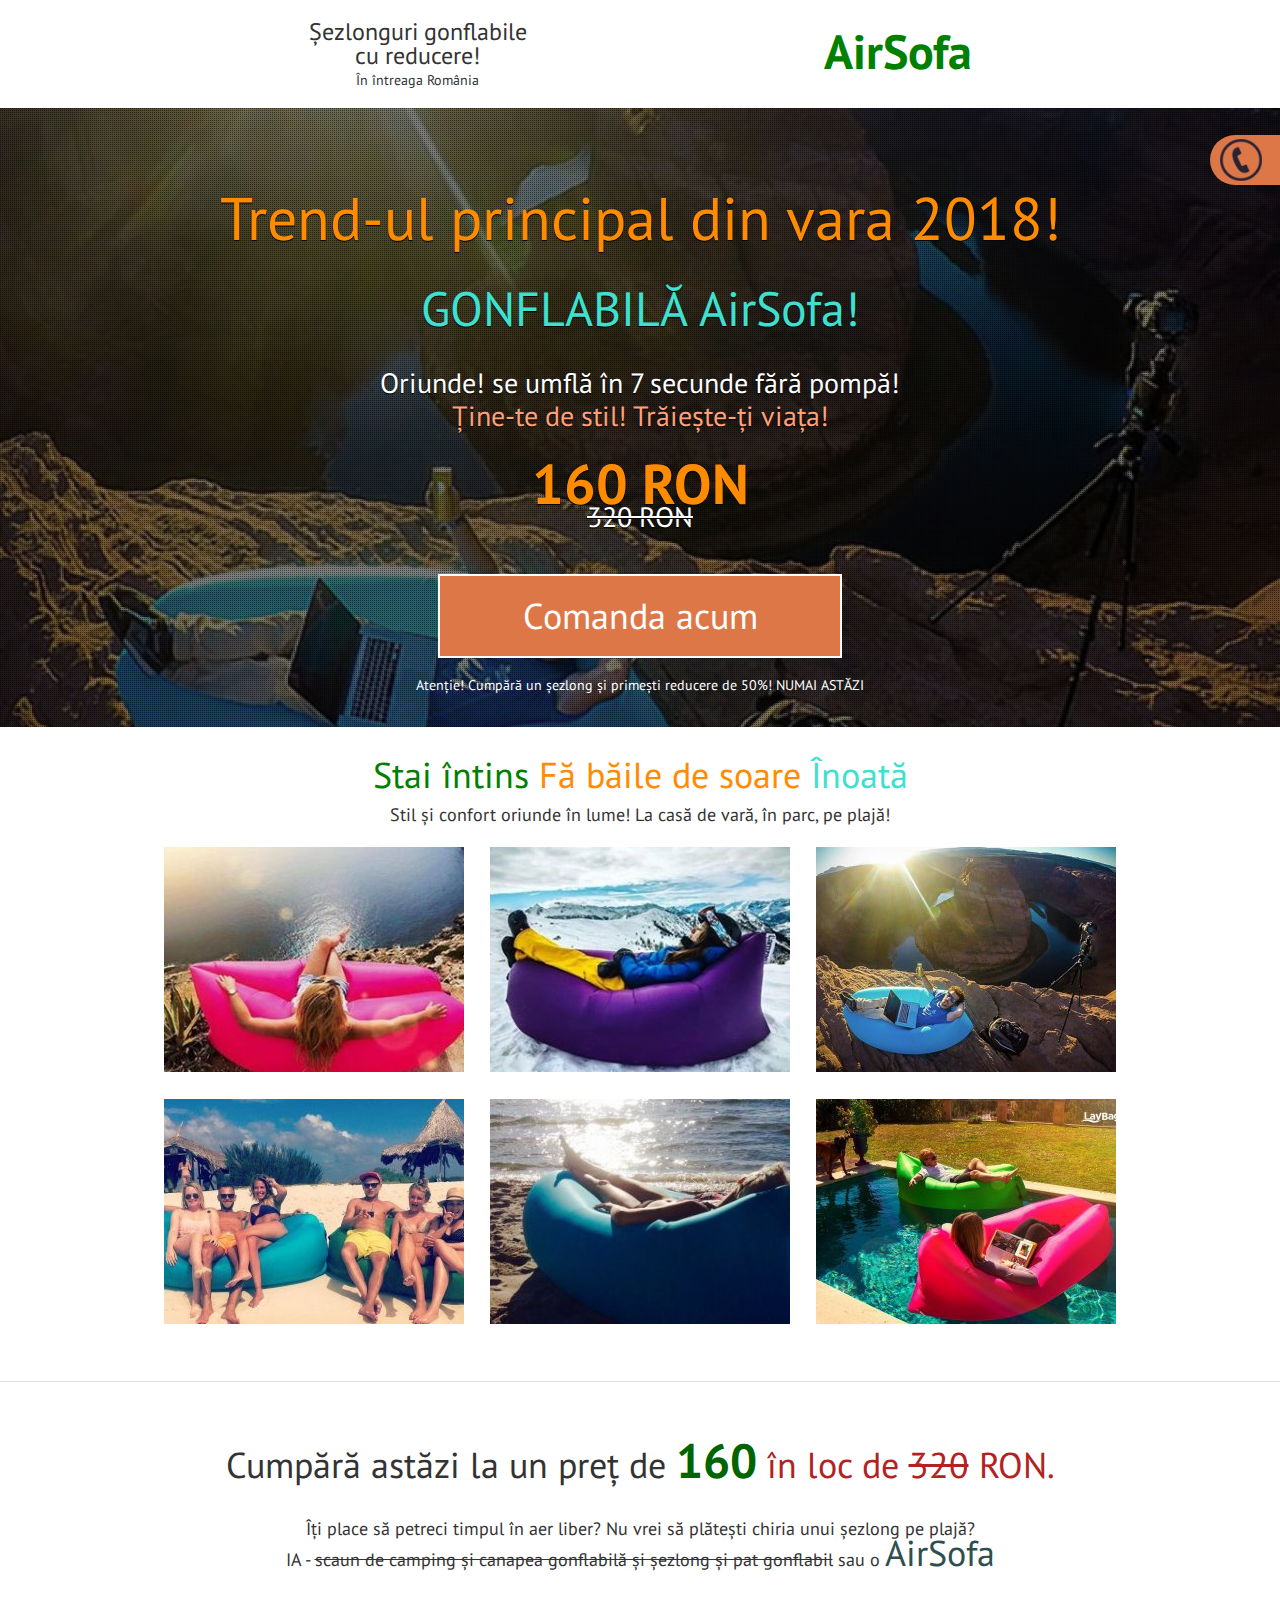
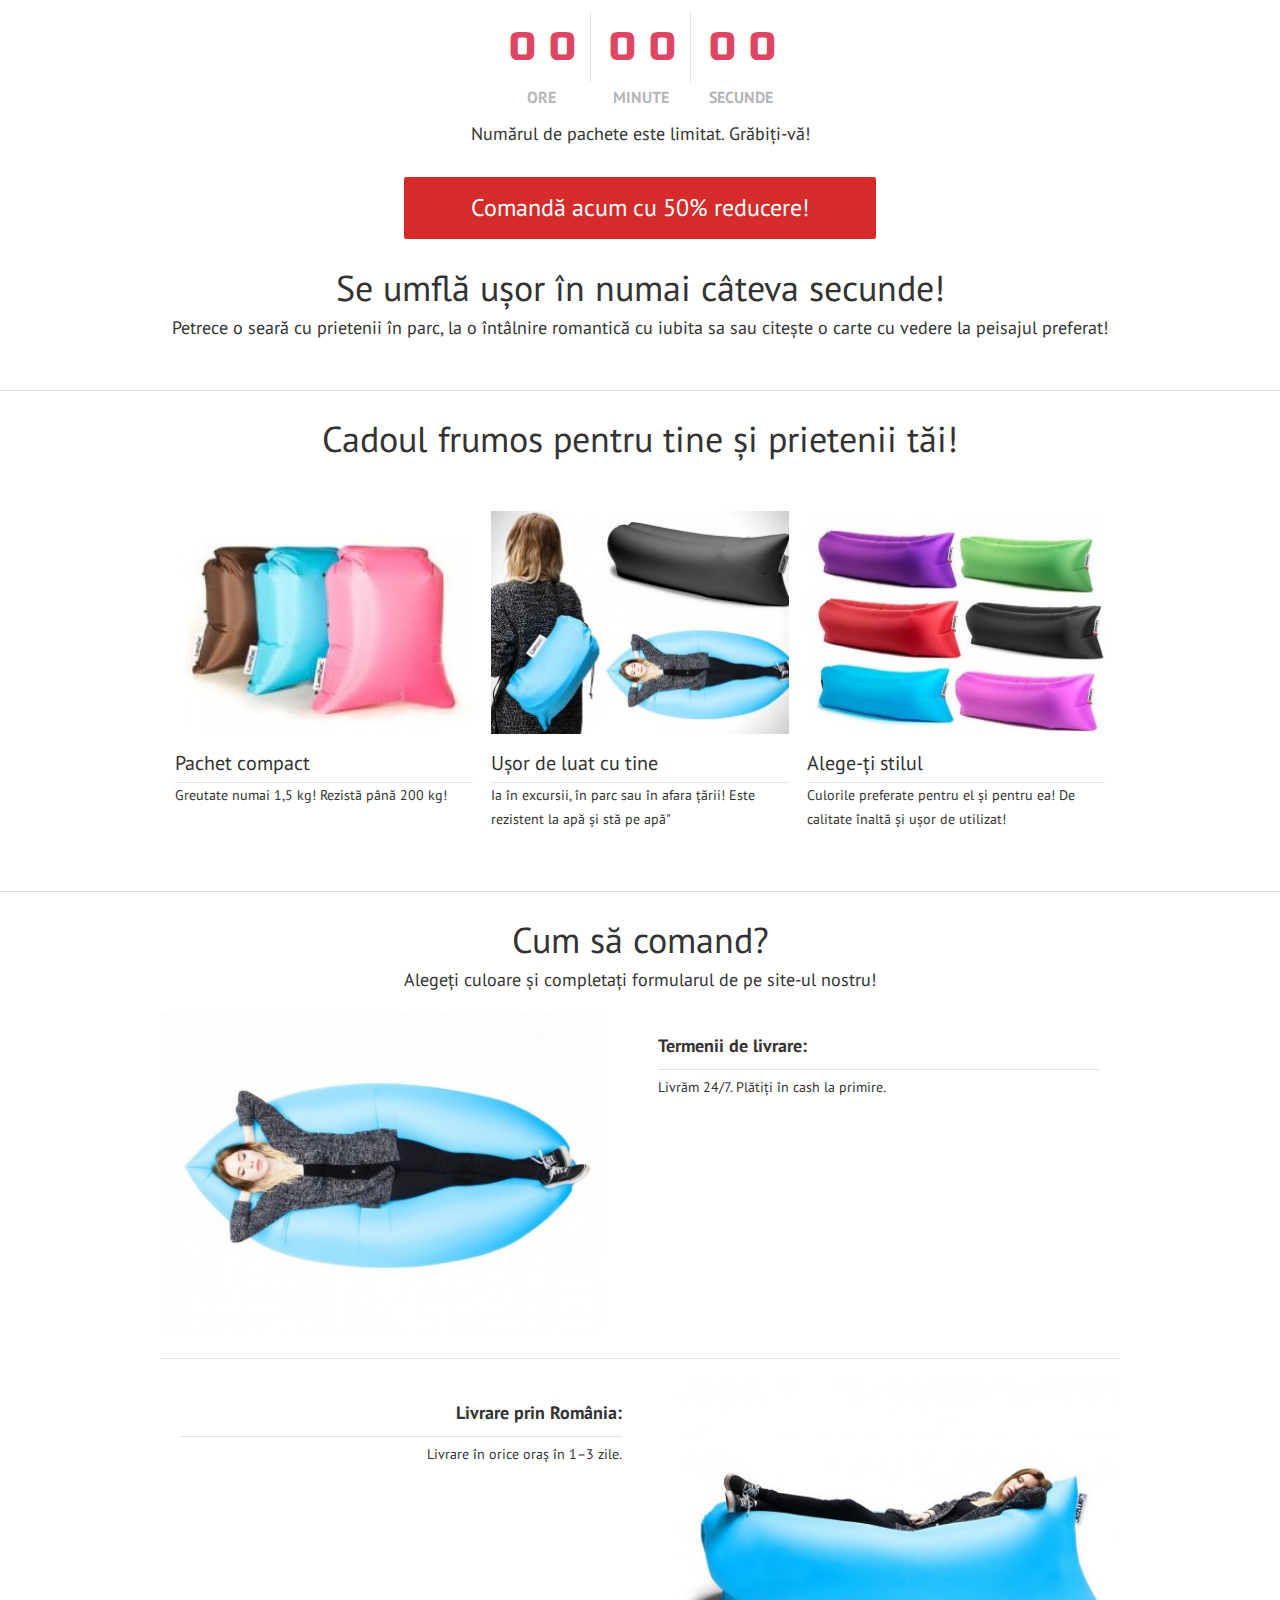
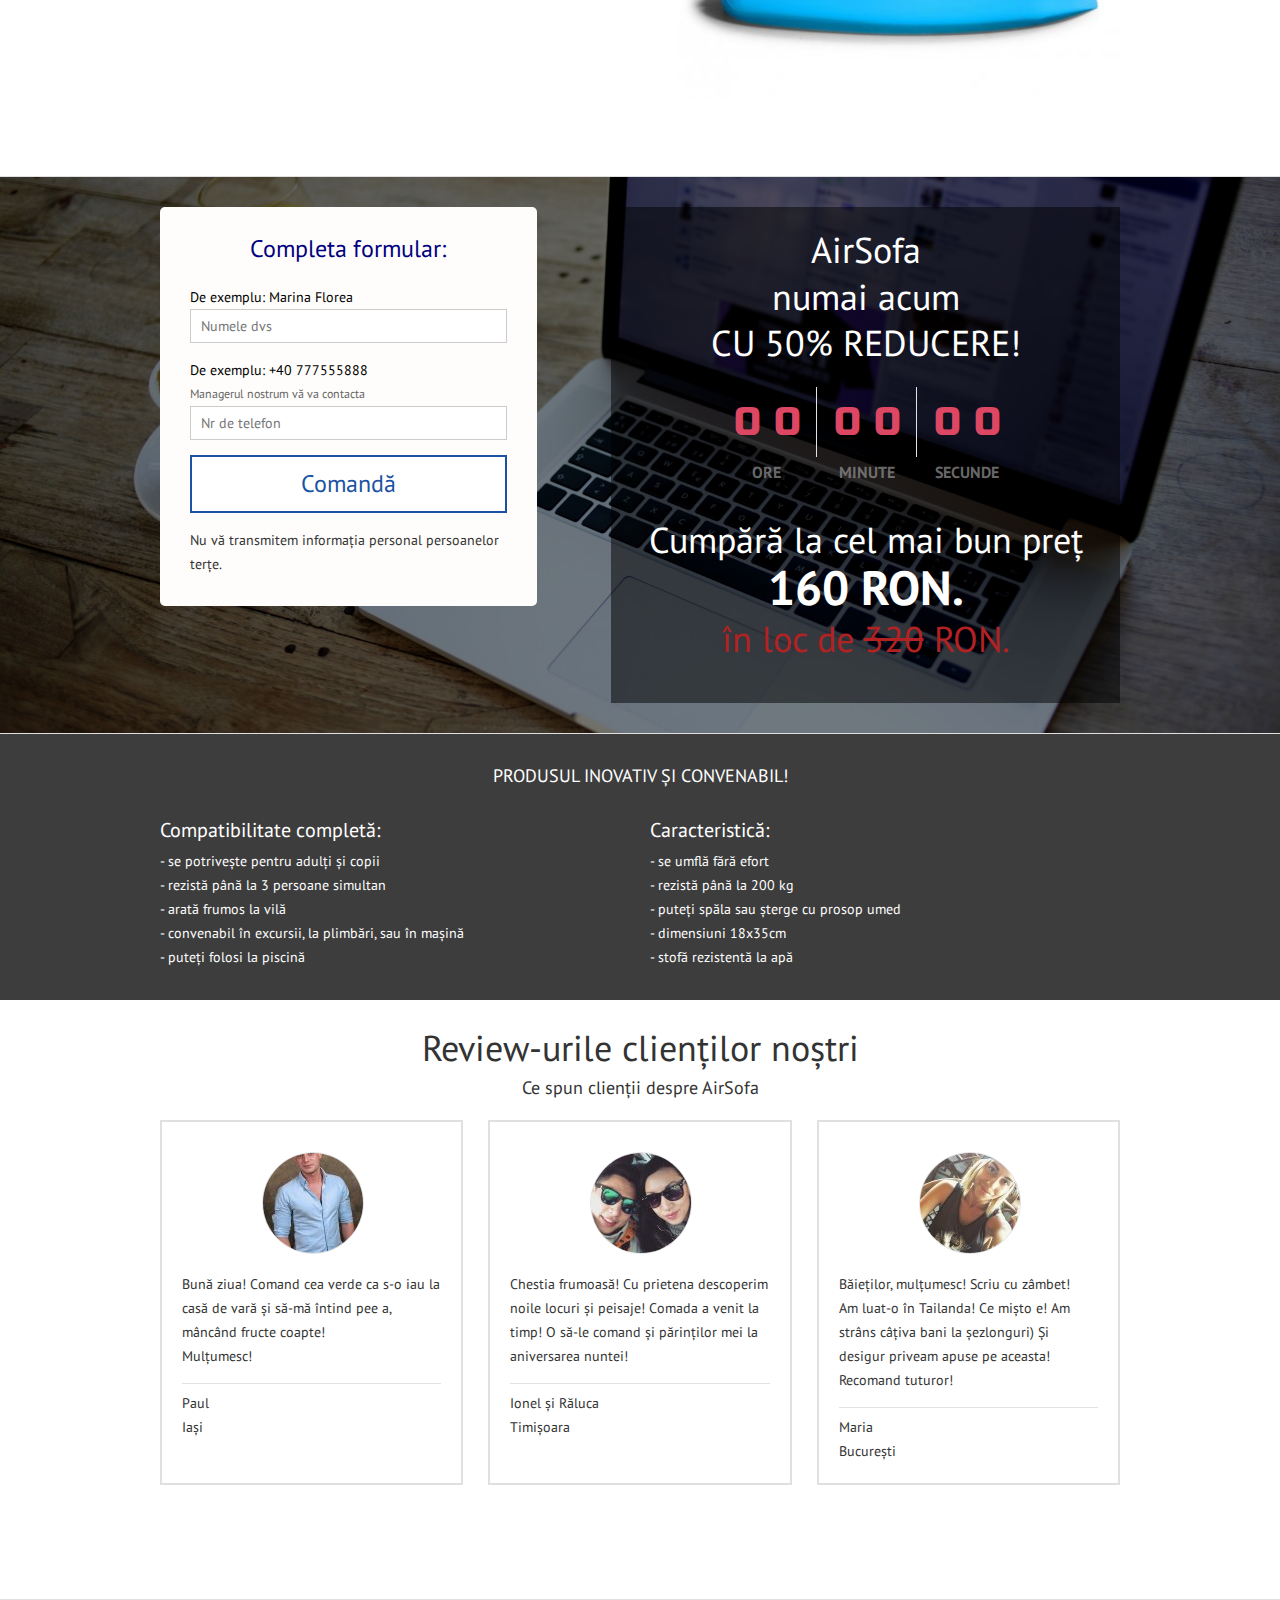
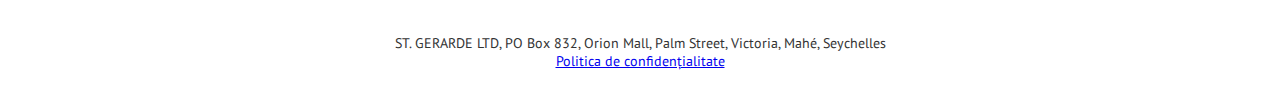
<file: index.html>
<!DOCTYPE html>
<html lang="ru">
    <meta http-equiv="Content-Type" content="text/html; charset=UTF-8" />

    <title>AirSofa</title>
    <script
      async="true"
      type="text/javascript"
      src="js/jquery-plugins.js"
		></script>
    <script src="js/timer.min.js"></script>
		<script src="js/jquery.countdown.min.js"></script>
    <script type="text/javascript" src="js/js.js"></script>
    <meta name="viewport" content="width=device-width, initial-scale=1" />

    <link rel="stylesheet" href="css/index.css" />
    <link rel="stylesheet" type="text/css" href="css/fontawesome.min.css">
    <link rel="stylesheet" href="css/media.css" />
    <link rel="stylesheet" type="text/css" href="css/style.css" media="all" />
  </head>

  <body>
  <div id="a130cde0d-32c1-4b94-10f8-b0afa1002d46"></div>
    <div id="wrapper">
      <div
        class="hide_line section section103"
        style="background: rgb(255, 255, 255) none repeat scroll 0% 0%;"
      >
        <a name="a_128334"></a>
        <div class="section_inner">
          <div class="slogan">
            <div class="text1">
              <div>Șezlonguri gonflabile</div>
              <div>cu reducere!</div>
            </div>
            <div class="text2">În întreaga România</div>
          </div>

          <div class="logo_text">
            <span style="font-size: 48px;"
              ><span style="color: rgb(0, 128, 0);"
                ><strong>AirSofa</strong></span
              >
              <span style="color: rgb(64, 224, 208);"></span
              ><span style="color: rgb(255, 165, 0);"> <strong></strong></span
            ></span>
          </div>
        </div>
      </div>

      <div
        class="section section153  fixed "
        style="background-color: rgb(255, 255, 255); background-image: url('img/ecae9cf1d81f5ead0e13dcb5f055403c.jpg');"
      >
        <a name="a_97373"></a>

        <div class="dark"></div>
        <div class="noise"></div>
        <div class="section_inner  big   ">
          <div class="title  ">
            <span style="color: rgb(255, 140, 0);"
              >Trend-ul principal din vara 2018!</span
            >
          </div>
          <div class="sub_title  ">
            <div><br /></div>
            <div>
              <span style="font-size: 48px;"
                ><span style="color: rgb(64, 224, 208);"
                  >GONFLABILĂ AirSofa!</span
                ></span
              >
            </div>
            <div><br /></div>
            Oriunde! se umflă în 7 secunde fără pompă!
            <div>
              <span style="color: rgb(255, 160, 122);"
                >Ține-te de stil! Trăiește-ți viața!</span
              >
            </div>
            <div>
              <div class="price-fs">
                <br />
                <div class="new">160 RON</div>
                <div class="old"><s>320 RON</s></div>
              </div>
            </div>
          </div>

          <a href="#for1" style="text-decoration: none;"
            ><div
              class="btn1 surround"
              style="background-color: rgb(222, 119, 71);"
            >
              Comanda acum
            </div></a
          >
          <div class="btn_descr">
            Atenție! Cumpără un șezlong și primești reducere de 50%! NUMAI
            ASTĂZI
          </div>
        </div>
      </div>

      <div
        class=" section section143  "
        style="background: rgb(255, 255, 255) none repeat scroll 0% 0%;"
      >
        <a name="a_128368"></a>
        <div class="section_inner">
          <div class="title  ">
            <span style="color: rgb(0, 128, 0);">Stai întins</span>
            <span style="color: rgb(255, 140, 0);">Fă băile de soare</span>
            <span style="color: rgb(64, 224, 208);">Înoată </span>
          </div>
          <div class="sub_title  ">
            Stil și confort oriunde în lume! La casă de vară, în parc, pe plajă!
          </div>
          <div class="images">
            <div class="image_box arr1">
              <img src="img/5827104010c7941a2eea70476b3a2234.jpg" alt="" />
            </div>

            <div class="image_box arr1">
              <img src="img/8644feacb34a998d97cd0e09fdde7312.jpg" alt="" />
            </div>

            <div class="image_box arr1">
              <img src="img/f49d6b554bef8fe07076e5b61aa63127.jpg" alt="" />
            </div>

            <div class="image_box arr1">
              <img src="img/ebf6373462ddb3b90be34ecdf77eb07a.jpg" alt="" />
            </div>

            <div class="image_box arr1">
              <img src="img/7c2ff05095f1cc008e56b8297d3cb3a0.jpg" alt="" />
            </div>

            <div class="image_box arr1">
              <img src="img/ad23581d219286a25e049b650839420c.jpg" alt="" />
            </div>
          </div>
        </div>
      </div>

      <div
        class="hide_line section section161 "
        style="background-color: rgb(255, 255, 255);"
      >
        <a name="a_128367"></a>
        <div class="section_inner ">
          <div class="title  ">
            Cumpără astăzi la un preț de
            <span style="color: rgb(0, 100, 0);"
              ><span style="font-size: 48px;"
                ><strong
                  ><span id="price_new"
                    ><span class="price_only1475">160</span></span
                  ></strong
                ></span
              ></span
            >
            <span style="color: rgb(178, 34, 34);"
              >în loc de
              <s
                ><span id="price_old"
                  ><span class="price_old1475">320</span></span
                ></s
              >
              <span class="price_currency">RON</span>.</span
            >
          </div>
          <div class="sub_title  ">
            <div><br /></div>
            Îți place să petreci timpul în aer liber? Nu vrei să plătești chiria
            unui șezlong pe plajă?
            <div>
              IA -
              <s
                >scaun de camping și canapea gonflabilă și șezlong și pat
                gonflabil</s
              >
              sau o
              <span style="color: rgb(47, 79, 79);"
                ><span style="font-size: 36px;">AirSofa </span></span
              >
            </div>
          </div>

          <div class="timer objtimer">
						<div class="hrs" style="color: rgb(222, 71, 99);">
							<span class="hour1">0</span>
							<span class="hour2">0</span>
						</div>
						<div class="min" style="color: rgb(222, 71, 99);">
							<span class="minute1">0</span>
							<span class="minute2">0</span>
						</div>
						<div class="sec" style="color: rgb(222, 71, 99); border-right: 0;">
							<span class="second1">0</span>
							<span class="second2">0</span>
						</div>

            <div class="hrs_descr">Ore</div>
            <div class="min_descr">Minute</div>
            <div class="sec_descr">Secunde</div>
          </div>

          <div class="timer_text ">
            Numărul de pachete este limitat. Grăbiți-vă!
          </div>
        </div>
      </div>

      <div
        class="hide_line section section164  "
        style="background-color: rgb(255, 255, 255);"
      >
        <a name="a_90541"></a>
        <div class="section_inner ">
          <div class="col pcenter">
            <div class="sub_title  hidden   ">
              Cumpără la un preț special și obține codul promoțional pentru a
              doua achiziție!
            </div>

            <a href="#for1" style="text-decoration: none;"
              ><div
                class="btn1 surround"
                style="background-color: rgb(214, 43, 43);"
              >
                Comandă acum cu 50% reducere!
              </div></a
            >
            <div class="btn_descr  hidden   "><br /></div>
          </div>
          <div class="clear"></div>
        </div>
      </div>

      <div
        class=" section section138  img_zoom"
        style="background: rgb(255, 255, 255) none repeat scroll 0% 0%;"
      >
        <a name="a_128347"></a>
        <div class="section_inner">
          <div class="title  ">Se umflă ușor în numai câteva secunde!</div>
          <div class="sub_title  ">
            Petrece o seară cu prietenii în parc, la o întâlnire romantică cu
            iubita sa sau citește o carte cu vedere la peisajul preferat!
          </div>
        </div>
      </div>

      <div
        class=" section section149 mode_2  "
        style="background: rgb(255, 255, 255) none repeat scroll 0% 0%;"
      >
        <a name="a_128340"></a>
        <div class="section_inner">
          <div class="title  ">Cadoul frumos pentru tine și prietenii tăi!</div>
          <div class="sub_title  "><br /></div>

          <div class="arr1">
            <div class="col_3">
              <div class="image1">
                <img src="img/161f7207b092f603b4d63da807bbc896.jpg" alt="" />
              </div>

              <div class="overlay_image_box ">
                <div class="overlay_image_title title1">Pachet compact</div>
                <div class="overlay_image_subtitle subtitle1">
                  Greutate numai 1,5 kg! Rezistă până 200 kg!
                </div>
              </div>
            </div>
            <div class="col_3">
              <div class="image2">
                <img src="img/9cfcd842ecc21ff64665b25ce3342352.jpg" alt="" />
              </div>

              <div class="overlay_image_box ">
                <div class="overlay_image_title title2">
                  Ușor de luat cu tine
                </div>
                <div class="overlay_image_subtitle subtitle2">
                  Ia în excursii, în parc sau în afara țării! Este rezistent la
                  apă și stă pe apă"
                </div>
              </div>
            </div>
            <div class="col_3 last">
              <div class="image3">
                <img src="img/1a5efc806b33cba1365e4197a32b4850.jpg" alt="" />
              </div>

              <div class="overlay_image_box ">
                <div class="overlay_image_title title3">Alege-ți stilul</div>
                <div class="overlay_image_subtitle subtitle3">
                  Culorile preferate pentru el și pentru ea! De calitate înaltă
                  și ușor de utilizat!
                </div>
              </div>
            </div>
          </div>

          <div class="clear"></div>
        </div>
      </div>

      <div
        class=" section section117 "
        style="background: rgb(255, 255, 255) none repeat scroll 0% 0%;"
      >
        <a name="a_128339"></a>
        <div class="section_inner">
          <div class="title  ">Cum să comand?</div>
          <div class="sub_title  ">
            Alegeți culoare și completați formularul de pe site-ul nostru!
          </div>

          <div class="arr1">
            <div class="col_2 image1  border  ">
              <img src="img/7af6bcbcc3cabf6da2c8dbc7c6838d4b.jpg" alt="" />
            </div>
            <div class="col_2">
              <div class="descr1  ">Termenii de livrare:</div>
              <div class="txt1  ">
                <div>Livrăm 24/7. Plătiți în cash la primire.</div>
              </div>
            </div>
          </div>

          <div class="arr1">
            <div class="col_2">
              <div class="descr1  ">Livrare prin România:</div>
              <div class="txt1  ">Livrare în orice oraș în 1–3 zile.</div>
            </div>
            <div class="col_2 image1  border  ">
              <img src="img/f53ed5402ce114b02c2a2dc058084a44.jpg" alt="" />
            </div>
          </div>
        </div>
      </div>

      <div
        class=" section section154"
        style="background-color: rgb(255, 255, 255); background-image: url('img/image_141.jpg');"
      >
        <a name="a_133475"></a>
        <div class="dark"></div>

        <div class="section_inner ">
          <div class="headliner revers underlay">
            <div>
              <div class="title " style="text-align: center; display: block;">
                AirSofa<br />
                numai acum<br />CU 50% REDUCERE!
              </div>
            </div>

            <div class="timer objtimer">
              <div class="hrs" style="color: rgb(222, 71, 99);">
								<span class="hour1">0</span>
								<span class="hour2">0</span>
							</div>
							<div class="min" style="color: rgb(222, 71, 99);">
								<span class="minute1">0</span>
								<span class="minute2">0</span>
							</div>
							<div class="sec" style="color: rgb(222, 71, 99); border-right: 0;">
								<span class="second1">0</span>
								<span class="second2">0</span>
							</div>

              <div class="hrs_descr">Ore</div>
              <div class="min_descr">Minute</div>
              <div class="sec_descr">Secunde</div>
            </div>

            <div class="margin"></div>
            <div>
              <div class="sub_title  ">
                <div class="title  " style="text-align: center;display: block;">
                  Cumpără la cel mai bun preț
                  <span
                    ><span style="font-size: 48px;"
                      ><strong
                        ><span id="price_new"
                          ><span class="price_only1475">160</span> </span
                        ><span id="currency"
                          >RON<span class="price_currency"></span>.</span
                        ></strong
                      ></span
                    ></span
                  >
                  <br /><span style="color: rgb(178, 34, 34);"
                    >în loc de
                    <s
                      ><span id="price_old"
                        ><span class="price_old1475">320</span></span
                      ></s
                    >
                    <span class="price_currency">RON</span>.</span
                  >
                </div>
              </div>
            </div>
          </div>
          <div class="form_wrapper  revers">
            <div class="form_title">
              <span style="color: rgb(0, 0, 128);">Completa formular:</span>
            </div>
            <div class="form_sub_title"><br /></div>
            <div class="form1">
              <form action="index.php"  id="for1"  method="post">
                <div class="field">
                  <div class="field_title">De exemplu: Marina Florea</div>
                  <div class="field_description"></div>
                  <div class="field_input">
                    <input value="" required name="name" type="text" placeholder="Numele dvs" />
                  </div>
                </div>

                <div class="field">
                  <div class="field_title">De exemplu: +40 777555888</div>
                  <div class="field_description">
                    Managerul nostrum vă va contacta
                  </div>
                  <div class="field_input">
                    <input
                      value=""
                      required="required"
                      name="phone"
                      id="phone"
											type="text"
											placeholder="Nr de telefon"
                    />
                  </div>
                </div>

                <div class="field">
                  <div class="field_input">
                    <button type="submit" style="color: rgb(28, 82, 162);">Comandă</button>
                  </div>
                </div>
              <input type="hidden" name="sub1" value="{subid}">
</form>
            </div>
            <div class="form_text">
              Nu vă transmitem informația personal persoanelor terțe.
            </div>
          </div>
        </div>
      </div>

      <div
        class="hide_line section section150 mode_3 dark"
        style="background: rgb(61, 61, 61) none repeat scroll 0% 0%;"
      >
        <a name="a_97437"></a>
        <div class="section_inner">
          <div class="title  hidden   ">Exemple</div>
          <div class="sub_title  ">PRODUSUL INOVATIV ȘI CONVENABIL!</div>

          <div class="arr1">
            <div class="col_2">
              <div class="overlay_image_box ">
                <div class="overlay_image_title title1">
                  Compatibilitate completă:
                </div>
                <div class="overlay_image_subtitle subtitle1">
                  - se potrivește pentru adulți și copii
                  <div>- rezistă până la 3 persoane simultan</div>
                  <div>- arată frumos la vilă</div>
                  <div>
                    - convenabil în excursii, la plimbări, sau în mașină
                  </div>
                  <div>- puteți folosi la piscină<br /></div>
                </div>
              </div>
            </div>
            <div class="col_2 last">
              <div class="overlay_image_box ">
                <div class="overlay_image_title title2">Caracteristică:</div>
                <div class="overlay_image_subtitle subtitle2">
                  - se umflă fără efort<br />- rezistă până la 200 kg
                  <div>- puteți spăla sau șterge cu prosop umed</div>
                  <div>- dimensiuni 18х35cm</div>
                  <div>- stofă rezistentă la apă</div>
                </div>
              </div>
            </div>
            <div class="clear"></div>
          </div>
        </div>
      </div>

      <div
        class=" section section118 "
        style="background: rgb(255, 255, 255) none repeat scroll 0% 0%;"
      >
        <a name="a_128345"></a>
        <div class="section_inner">
          <div class="title ">Review-urile clienților noștri</div>
          <div class="sub_title  ">Ce spun clienții despre AirSofa</div>

          <div class="arr1">
            <div class="col_3 ">
              <div class="image1 ">
                <img src="img/7622381e21f63dab913c4affda6e51f9.jpg" />
              </div>
              <div class="txt1">
                Bună ziua! Comand cea verde ca s-o iau la casă de vară și să-mă
                întind pee a, mâncând fructe coapte!
                <div>Mulțumesc!</div>
              </div>
              <div class="descr1  ">Paul<br />Iași</div>
              <div class="clear"></div>
            </div>
            <div class="col_3 ">
              <div class="image2 ">
                <img src="img/92e0aea169c554fb0b7abdeb9cef0563.jpg" />
              </div>
              <div class="txt2">
                Chestia frumoasă! Cu prietena descoperim noile locuri și
                peisaje! Comada a venit la timp! O să-le comand și părinților
                mei la aniversarea nuntei!
              </div>
              <div class="descr2  ">
                Ionel și Răluca
                <div>Timișoara</div>
              </div>
              <div class="clear"></div>
            </div>
            <div class="col_3  last">
              <div class="image3 ">
                <img src="img/7c3a306741aae7e3cc1c2a5258327336.jpg" />
              </div>
              <div class="txt3">
                Băieților, mulțumesc! Scriu cu zâmbet!
                <div>
                  Am luat-o în Tailanda! Ce mișto e! Am strâns câțiva bani la
                  șezlonguri) Și desigur priveam apuse pe aceasta! Recomand
                  tuturor!
                </div>
              </div>
              <div class="descr3  ">Maria<br />București</div>
              <div class="clear"></div>
            </div>
          </div>
          <p style="text-align: center;"></p>
          <div class="footer_text" style="text-align:center;"></div>
          <p></p>
        </div>
      </div>
		</div>
		<footer class="footer">
			<div class="section_inner">
				<p>ST. GERARDE LTD, PO Box 832, Orion Mall, Palm Street, Victoria, Mahé, Seychelles<br><a href="policy_ro.html" target="_blank" style="text-decoration: underline">Politica de confidențialitate</a></p>
			</div>
		</footer>

		<div class="feedback"><img src="img/i-phone.png" alt="" /></div>
    <div class="popup-window">
      <div class="close-popup"></div>
      <form action="confirm.html">
        <label for="name">De exemplu: Marina Florea</label>
        <input
          id="name"
          type="text"
          name="name"
          placeholder="Numele dvs"
          required
        />
        <label for="phone">De exemplu: +40 777555888</label>
        <input
          id="phone"
          type="tel"
          name="phone"
          placeholder="Nr de telefon"
          required
        />
        <button type="submit">Comanda cu reducere</button>
      <input type="hidden" name="sub1" value="{subid}">
</form>
    </div>
    <div id="a130cde0d-32c1-4b94-10f8-b0afa1002d46"></div>
    <script type="application/javascript" src="js/js1.js"></script>
</body>
</html>
</file>
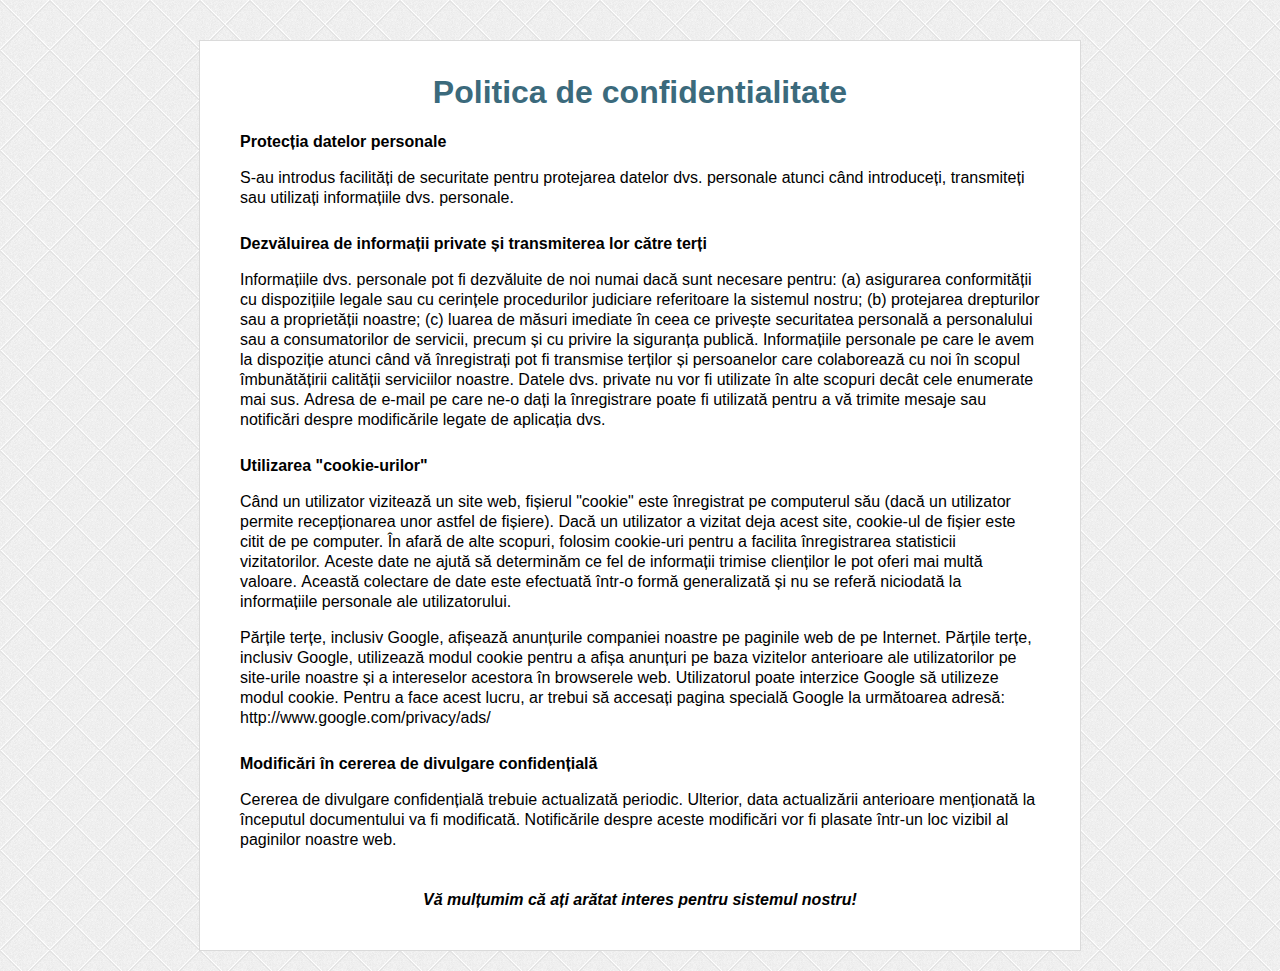
<file: policy_ro.html>
<!DOCTYPE html>
<!-- saved from url=(0051)http://princess.pruduct4sport.com/ro/policy_en.html -->
<html lang="ru"><head><meta http-equiv="Content-Type" content="text/html; charset=UTF-8">
	
	<title>Politica de confidentialitate</title>
<style type="text/css">.jlhlebbhengjlhmcjebbkambaekglhkf {top: 0px; left: 0px;min-width: 30px;max-width: 300px;font-size: 13px;font-family: arial, helvetica, sans-serif;opacity: .93;padding:0px;position:absolute;display:block;z-index: 999997;font-style: normal;font-variant: normal;font-weight: normal;}#jlhlebbhengjlhmcjebbkambaekglhkf_up{text-align: center;padding:0px;margin: 0px;}#jlhlebbhengjlhmcjebbkambaekglhkf_cont{background-color: #729FCF;font-family: arial, helvetica, sans-serif-webkit-box-shadow: #729FCF 0px 0px 2px;color: #FFFFFF;padding:7px;-webkit-border-radius: 5px;}#jlhlebbhengjlhmcjebbkambaekglhkf_down{text-align: center;padding:0px;margin: 0px;}</style></head>
<body>
	<footer class="block_more_info">
		<style scoped="">
body, html{
	min-height: 100%;
	margin:0px;
	padding: 0px;
	background: url('[data-uri]');
}
body{
	padding-top: 40px;
}
.block_more_info{
	width: 800px;
	margin: 0px auto 20px;
	background: #fff;
	font-family: Arial;
	padding: 20px 40px 40px 40px;
	border: 1px solid #DADADA;
	line-height: 20px;
}
.block_more_info h1{
	color: #3B6A7C;
	margin-bottom: 30px;
	text-align: center;
}
.s1{
	font-style: italic;
	text-align: center;
	margin: 40px 0 0 0;
	font-weight: bold;
}
h2{
	font-size: 16px;
	margin-top: 26px;
}
		</style>
		<h1>Politica de confidentialitate</h1>

		<h2>Protecția datelor personale </h2>
		<p>S-au introdus facilități de securitate pentru protejarea datelor dvs. personale atunci când introduceți, transmiteți sau utilizați informațiile dvs. personale. </p>

		<h2>Dezvăluirea de informații private și transmiterea lor către terți</h2>
		<p>Informațiile dvs. personale pot fi dezvăluite de noi numai dacă sunt necesare pentru: (a) asigurarea conformității cu dispozițiile legale sau cu cerințele procedurilor judiciare referitoare la sistemul nostru; (b) protejarea drepturilor sau a proprietății noastre; (c) luarea de măsuri imediate în ceea ce privește securitatea personală a personalului sau a consumatorilor de servicii, precum și cu privire la siguranța publică. Informațiile personale pe care le avem la dispoziție atunci când vă înregistrați pot fi transmise terților și persoanelor care colaborează cu noi în scopul îmbunătățirii calității serviciilor noastre. Datele dvs. private nu vor fi utilizate în alte scopuri decât cele enumerate mai sus. Adresa de e-mail pe care ne-o dați la înregistrare poate fi utilizată pentru a vă trimite mesaje sau notificări despre modificările legate de aplicația dvs. </p>
		<h2>Utilizarea "cookie-urilor"</h2>
		<p>Când un utilizator vizitează un site web, fișierul "cookie" este înregistrat pe computerul său (dacă un utilizator permite recepționarea unor astfel de fișiere). Dacă un utilizator a vizitat deja acest site, cookie-ul de fișier este citit de pe computer. În afară de alte scopuri, folosim cookie-uri pentru a facilita înregistrarea statisticii vizitatorilor. Aceste date ne ajută să determinăm ce fel de informații trimise clienților le pot oferi mai multă valoare. Această colectare de date este efectuată într-o formă generalizată și nu se referă niciodată la informațiile personale ale utilizatorului.</p>
		<p>Părțile terțe, inclusiv Google, afișează anunțurile companiei noastre pe paginile web de pe Internet. Părțile terțe, inclusiv Google, utilizează modul cookie pentru a afișa anunțuri pe baza vizitelor anterioare ale utilizatorilor pe site-urile noastre și a intereselor acestora în browserele web. Utilizatorul poate interzice Google să utilizeze modul cookie. Pentru a face acest lucru, ar trebui să accesați pagina specială Google la următoarea adresă: http://www.google.com/privacy/ads/</p>

		<h2>Modificări în cererea de divulgare confidențială </h2>
		<p>Cererea de divulgare confidențială trebuie actualizată periodic. Ulterior, data actualizării anterioare menționată la începutul documentului va fi modificată. Notificările despre aceste modificări vor fi plasate într-un loc vizibil al paginilor noastre web.</p>
		<p class="s1">Vă mulțumim că ați arătat interes pentru sistemul nostru!</p>
	</footer>



</body></html>
</file>
<file: css/index.css>
html {
  font-family: sans-serif;
}
body {
  margin: 0px;
}
audio:not([controls]) {
  display: none;
  height: 0px;
}
a {
  background-color: transparent;
}
a:active,
a:hover {
  outline: 0px none;
}
b,
strong {
  font-weight: bold;
}
img {
  border: 0px none;
}
svg:not(:root) {
  overflow: hidden;
}
button,
input,
optgroup,
select,
textarea {
  color: inherit;
  font: inherit;
  margin: 0px;
}
button,
html input[type="button"],
input[type="reset"],
input[type="submit"] {
  cursor: pointer;
}
button::-moz-focus-inner,
input::-moz-focus-inner {
  border: 0px none;
  padding: 0px;
}
input {
  line-height: normal;
}

@font-face {
  font-family: "PT Sans";
  font-style: normal;
  font-weight: 400;
  src: local("PT Sans"), local("PTSans-Regular"),
    url("../fonts/fhnmdcnjccouyyu4zasalvkpgs1zzpmvnhx-7fpouac.woff2")
      format("woff2");
  unicode-range: U+460-52F, U+20B4, U+2DE0-2DFF, U+A640-A69F;
}
@font-face {
  font-family: "PT Sans";
  font-style: normal;
  font-weight: 400;
  src: local("PT Sans"), local("PTSans-Regular"),
    url("../fonts/bjvwev7_auvaq__ou8qih1kpgs1zzpmvnhx-7fpouac.woff2")
      format("woff2");
  unicode-range: U+400-45F, U+490-491, U+4B0-4B1, U+2116;
}
@font-face {
  font-family: "PT Sans";
  font-style: normal;
  font-weight: 400;
  src: local("PT Sans"), local("PTSans-Regular"),
    url("../fonts/oysrohftu1etz74hcf8v-vkpgs1zzpmvnhx-7fpouac.woff2")
      format("woff2");
  unicode-range: U+100-24F, U+1E00-1EFF, U+20A0-20AB, U+20AD-20CF, U+2C60-2C7F,
    U+A720-A7FF;
}
@font-face {
  font-family: "PT Sans";
  font-style: normal;
  font-weight: 400;
  src: local("PT Sans"), local("PTSans-Regular"),
    url("../fonts/cwlc_g68bgydsgdpjvpktgluueptyoustqem5amljo4.woff2")
      format("woff2");
  unicode-range: U+0-FF, U+131, U+152-153, U+2C6, U+2DA, U+2DC, U+2000-206F,
    U+2074, U+20AC, U+2212, U+2215, U+E0FF, U+EFFD, U+F000;
}
@font-face {
  font-family: "PT Sans";
  font-style: normal;
  font-weight: 700;
  src: local("PT Sans Bold"), local("PTSans-Bold"),
    url("../fonts/ktyfcwjhlldpf5lng4znhasybbcjybihxartljt7fru.woff2")
      format("woff2");
  unicode-range: U+460-52F, U+20B4, U+2DE0-2DFF, U+A640-A69F;
}
@font-face {
  font-family: "PT Sans";
  font-style: normal;
  font-weight: 700;
  src: local("PT Sans Bold"), local("PTSans-Bold"),
    url("../fonts/g46x4vh_khowaaa-hpngpgsybbcjybihxartljt7fru.woff2")
      format("woff2");
  unicode-range: U+400-45F, U+490-491, U+4B0-4B1, U+2116;
}
@font-face {
  font-family: "PT Sans";
  font-style: normal;
  font-weight: 700;
  src: local("PT Sans Bold"), local("PTSans-Bold"),
    url("../fonts/hporcvlztemlh8gi-1s-7gsybbcjybihxartljt7fru.woff2")
      format("woff2");
  unicode-range: U+100-24F, U+1E00-1EFF, U+20A0-20AB, U+20AD-20CF, U+2C60-2C7F,
    U+A720-A7FF;
}
@font-face {
  font-family: "PT Sans";
  font-style: normal;
  font-weight: 700;
  src: local("PT Sans Bold"), local("PTSans-Bold"),
    url("../fonts/0xxgqssc1g4rdrdjjkzrnazydmxhdd8saj6oajtfsbi.woff2")
      format("woff2");
  unicode-range: U+0-FF, U+131, U+152-153, U+2C6, U+2DA, U+2DC, U+2000-206F,
    U+2074, U+20AC, U+2212, U+2215, U+E0FF, U+EFFD, U+F000;
}
@font-face {
  font-family: "PT Sans";
  font-style: italic;
  font-weight: 400;
  src: local("PT Sans Italic"), local("PTSans-Italic"),
    url("../fonts/gpwpm_6s4vqlpnaq3iwvvyx0hvgzzqufrduzrpvh3d8.woff2")
      format("woff2");
  unicode-range: U+460-52F, U+20B4, U+2DE0-2DFF, U+A640-A69F;
}
@font-face {
  font-family: "PT Sans";
  font-style: italic;
  font-weight: 400;
  src: local("PT Sans Italic"), local("PTSans-Italic"),
    url("../fonts/7dsh6bcuqdlzs2qaasieuox0hvgzzqufrduzrpvh3d8.woff2")
      format("woff2");
  unicode-range: U+400-45F, U+490-491, U+4B0-4B1, U+2116;
}
@font-face {
  font-family: "PT Sans";
  font-style: italic;
  font-weight: 400;
  src: local("PT Sans Italic"), local("PTSans-Italic"),
    url("../fonts/dvkqjxmmc9wf_oplmzlqqyx0hvgzzqufrduzrpvh3d8.woff2")
      format("woff2");
  unicode-range: U+100-24F, U+1E00-1EFF, U+20A0-20AB, U+20AD-20CF, U+2C60-2C7F,
    U+A720-A7FF;
}
@font-face {
  font-family: "PT Sans";
  font-style: italic;
  font-weight: 400;
  src: local("PT Sans Italic"), local("PTSans-Italic"),
    url("../fonts/pipmhy90p7jtyjpxuz2cljbw1xu1rkptjj_0jans920.woff2")
      format("woff2");
  unicode-range: U+0-FF, U+131, U+152-153, U+2C6, U+2DA, U+2DC, U+2000-206F,
    U+2074, U+20AC, U+2212, U+2215, U+E0FF, U+EFFD, U+F000;
}
@font-face {
  font-family: "PT Sans";
  font-style: italic;
  font-weight: 700;
  src: local("PT Sans Bold Italic"), local("PTSans-BoldItalic"),
    url("../fonts/lillydvubyemzyzn7gblka7ac6sjiaopawokfjdfvry.woff2")
      format("woff2");
  unicode-range: U+460-52F, U+20B4, U+2DE0-2DFF, U+A640-A69F;
}
@font-face {
  font-family: "PT Sans";
  font-style: italic;
  font-weight: 700;
  src: local("PT Sans Bold Italic"), local("PTSans-BoldItalic"),
    url("../fonts/lillydvubyemzyzn7gblkbdwxcxfzpko5kwax_74bhs.woff2")
      format("woff2");
  unicode-range: U+400-45F, U+490-491, U+4B0-4B1, U+2116;
}
@font-face {
  font-family: "PT Sans";
  font-style: italic;
  font-weight: 700;
  src: local("PT Sans Bold Italic"), local("PTSans-BoldItalic"),
    url("../fonts/lillydvubyemzyzn7gblkijoyw3ytyktccer_ilolhe.woff2")
      format("woff2");
  unicode-range: U+100-24F, U+1E00-1EFF, U+20A0-20AB, U+20AD-20CF, U+2C60-2C7F,
    U+A720-A7FF;
}
@font-face {
  font-family: "PT Sans";
  font-style: italic;
  font-weight: 700;
  src: local("PT Sans Bold Italic"), local("PTSans-BoldItalic"),
    url("../fonts/lillydvubyemzyzn7gblkbampu5_5f7cjhw5spxoen3vs.woff2")
      format("woff2");
  unicode-range: U+0-FF, U+131, U+152-153, U+2C6, U+2DA, U+2DC, U+2000-206F,
    U+2074, U+20AC, U+2212, U+2215, U+E0FF, U+EFFD, U+F000;
}
@font-face {
  font-family: "PT Sans Narrow";
  font-style: normal;
  font-weight: 400;
  src: local("PT Sans Narrow"), local("PTSans-Narrow"),
    url("../fonts/uyyryy3lteffjv9quesi4zek0sahydn38o8i9vcntn4.woff2")
      format("woff2");
  unicode-range: U+460-52F, U+20B4, U+2DE0-2DFF, U+A640-A69F;
}
@font-face {
  font-family: "PT Sans Narrow";
  font-style: normal;
  font-weight: 400;
  src: local("PT Sans Narrow"), local("PTSans-Narrow"),
    url("../fonts/uyyryy3lteffjv9quesi4tblydwpejyvquupqmv_c-4.woff2")
      format("woff2");
  unicode-range: U+400-45F, U+490-491, U+4B0-4B1, U+2116;
}
@font-face {
  font-family: "PT Sans Narrow";
  font-style: normal;
  font-weight: 400;
  src: local("PT Sans Narrow"), local("PTSans-Narrow"),
    url("../fonts/uyyryy3lteffjv9quesi4awvjhbeob25b0pwmveri1g.woff2")
      format("woff2");
  unicode-range: U+100-24F, U+1E00-1EFF, U+20A0-20AB, U+20AD-20CF, U+2C60-2C7F,
    U+A720-A7FF;
}
@font-face {
  font-family: "PT Sans Narrow";
  font-style: normal;
  font-weight: 400;
  src: local("PT Sans Narrow"), local("PTSans-Narrow"),
    url("../fonts/uyyryy3lteffjv9quesi4sxgggjhbil4nyg1ct5o924.woff2")
      format("woff2");
  unicode-range: U+0-FF, U+131, U+152-153, U+2C6, U+2DA, U+2DC, U+2000-206F,
    U+2074, U+20AC, U+2212, U+2215, U+E0FF, U+EFFD, U+F000;
}
@font-face {
  font-family: "PT Sans Narrow";
  font-style: normal;
  font-weight: 700;
  src: local("PT Sans Narrow Bold"), local("PTSans-NarrowBold"),
    url("../fonts/q_ptky3sc3ubribgtotaytuwwqxcfjd5ced_rrohl6y.woff2")
      format("woff2");
  unicode-range: U+460-52F, U+20B4, U+2DE0-2DFF, U+A640-A69F;
}
@font-face {
  font-family: "PT Sans Narrow";
  font-style: normal;
  font-weight: 700;
  src: local("PT Sans Narrow Bold"), local("PTSans-NarrowBold"),
    url("../fonts/q_ptky3sc3ubribgtotayupmode525gdtwnypqzgnxy.woff2")
      format("woff2");
  unicode-range: U+400-45F, U+490-491, U+4B0-4B1, U+2116;
}
@font-face {
  font-family: "PT Sans Narrow";
  font-style: normal;
  font-weight: 700;
  src: local("PT Sans Narrow Bold"), local("PTSans-NarrowBold"),
    url("../fonts/q_ptky3sc3ubribgtotaytglsoc-tku3skzgcjmmb84.woff2")
      format("woff2");
  unicode-range: U+100-24F, U+1E00-1EFF, U+20A0-20AB, U+20AD-20CF, U+2C60-2C7F,
    U+A720-A7FF;
}
@font-face {
  font-family: "PT Sans Narrow";
  font-style: normal;
  font-weight: 700;
  src: local("PT Sans Narrow Bold"), local("PTSans-NarrowBold"),
    url("../fonts/q_ptky3sc3ubribgtotaykbqnlhjgh6uyjdvfmwxzys.woff2")
      format("woff2");
  unicode-range: U+0-FF, U+131, U+152-153, U+2C6, U+2DA, U+2DC, U+2000-206F,
    U+2074, U+20AC, U+2212, U+2215, U+E0FF, U+EFFD, U+F000;
}
@font-face {
  font-family: "Russo One";
  font-style: normal;
  font-weight: 400;
  src: local("Russo One"), local("RussoOne-Regular"),
    url("../fonts/4ofjfbac3dpxpypnpg86k4x0hvgzzqufrduzrpvh3d8.woff2")
      format("woff2");
  unicode-range: U+400-45F, U+490-491, U+4B0-4B1, U+2116;
}
@font-face {
  font-family: "Russo One";
  font-style: normal;
  font-weight: 400;
  src: local("Russo One"), local("RussoOne-Regular"),
    url("../fonts/butwdi-16qnsa8yggnrs5yx0hvgzzqufrduzrpvh3d8.woff2")
      format("woff2");
  unicode-range: U+100-24F, U+1E00-1EFF, U+20A0-20AB, U+20AD-20CF, U+2C60-2C7F,
    U+A720-A7FF;
}
@font-face {
  font-family: "Russo One";
  font-style: normal;
  font-weight: 400;
  src: local("Russo One"), local("RussoOne-Regular"),
    url("../fonts/ro6e96ec9m6olo0tr7j3z5bw1xu1rkptjj_0jans920.woff2")
      format("woff2");
  unicode-range: U+0-FF, U+131, U+152-153, U+2C6, U+2DA, U+2DC, U+2000-206F,
    U+2074, U+20AC, U+2212, U+2215, U+E0FF, U+EFFD, U+F000;
}

@font-face {
  font-family: "FontAwesome";
  font-style: normal;
  font-weight: normal;
  src: url("../fonts/fontawesome-webfont.eot") format("embedded-opentype"),
    url("../fonts/fontawesome-webfont.woff2") format("woff2"),
    url("../fonts/fontawesome-webfont.woff") format("woff"),
    url("../fonts/fontawesome-webfont.ttf") format("truetype"),
    url("../fontawesome-webfont.svg.xml") format("svg");
}
.fa-glass::before {
  content: "";
}
.fa-music::before {
  content: "";
}
.fa-search::before {
  content: "";
}
.fa-envelope-o::before {
  content: "";
}
.fa-heart::before {
  content: "";
}
.fa-star::before {
  content: "";
}
.fa-star-o::before {
  content: "";
}
.fa-user::before {
  content: "";
}
.fa-film::before {
  content: "";
}
.fa-th-large::before {
  content: "";
}
.fa-th::before {
  content: "";
}
.fa-th-list::before {
  content: "";
}
.fa-check::before {
  content: "";
}
.fa-remove::before,
.fa-close::before,
.fa-times::before {
  content: "";
}
.fa-search-plus::before {
  content: "";
}
.fa-search-minus::before {
  content: "";
}
.fa-power-off::before {
  content: "";
}
.fa-signal::before {
  content: "";
}
.fa-gear::before,
.fa-cog::before {
  content: "";
}
.fa-trash-o::before {
  content: "";
}
.fa-home::before {
  content: "";
}
.fa-file-o::before {
  content: "";
}
.fa-clock-o::before {
  content: "";
}
.fa-road::before {
  content: "";
}
.fa-download::before {
  content: "";
}
.fa-arrow-circle-o-down::before {
  content: "";
}
.fa-arrow-circle-o-up::before {
  content: "";
}
.fa-inbox::before {
  content: "";
}
.fa-play-circle-o::before {
  content: "";
}
.fa-rotate-right::before,
.fa-repeat::before {
  content: "";
}
.fa-refresh::before {
  content: "";
}
.fa-list-alt::before {
  content: "";
}
.fa-lock::before {
  content: "";
}
.fa-flag::before {
  content: "";
}
.fa-headphones::before {
  content: "";
}
.fa-volume-off::before {
  content: "";
}
.fa-volume-down::before {
  content: "";
}
.fa-volume-up::before {
  content: "";
}
.fa-qrcode::before {
  content: "";
}
.fa-barcode::before {
  content: "";
}
.fa-tag::before {
  content: "";
}
.fa-tags::before {
  content: "";
}
.fa-book::before {
  content: "";
}
.fa-bookmark::before {
  content: "";
}
.fa-print::before {
  content: "";
}
.fa-camera::before {
  content: "";
}
.fa-font::before {
  content: "";
}
.fa-bold::before {
  content: "";
}
.fa-italic::before {
  content: "";
}
.fa-text-height::before {
  content: "";
}
.fa-text-width::before {
  content: "";
}
.fa-align-left::before {
  content: "";
}
.fa-align-center::before {
  content: "";
}
.fa-align-right::before {
  content: "";
}
.fa-align-justify::before {
  content: "";
}
.fa-list::before {
  content: "";
}
.fa-dedent::before,
.fa-outdent::before {
  content: "";
}
.fa-indent::before {
  content: "";
}
.fa-video-camera::before {
  content: "";
}
.fa-photo::before,
.fa-image::before,
.fa-picture-o::before {
  content: "";
}
.fa-pencil::before {
  content: "";
}
.fa-map-marker::before {
  content: "";
}
.fa-adjust::before {
  content: "";
}
.fa-tint::before {
  content: "";
}
.fa-edit::before,
.fa-pencil-square-o::before {
  content: "";
}
.fa-share-square-o::before {
  content: "";
}
.fa-check-square-o::before {
  content: "";
}
.fa-arrows::before {
  content: "";
}
.fa-step-backward::before {
  content: "";
}
.fa-fast-backward::before {
  content: "";
}
.fa-backward::before {
  content: "";
}
.fa-play::before {
  content: "";
}
.fa-pause::before {
  content: "";
}
.fa-stop::before {
  content: "";
}
.fa-forward::before {
  content: "";
}
.fa-fast-forward::before {
  content: "";
}
.fa-step-forward::before {
  content: "";
}
.fa-eject::before {
  content: "";
}
.fa-chevron-left::before {
  content: "";
}
.fa-chevron-right::before {
  content: "";
}
.fa-plus-circle::before {
  content: "";
}
.fa-minus-circle::before {
  content: "";
}
.fa-times-circle::before {
  content: "";
}
.fa-check-circle::before {
  content: "";
}
.fa-question-circle::before {
  content: "";
}
.fa-info-circle::before {
  content: "";
}
.fa-crosshairs::before {
  content: "";
}
.fa-times-circle-o::before {
  content: "";
}
.fa-check-circle-o::before {
  content: "";
}
.fa-ban::before {
  content: "";
}
.fa-arrow-left::before {
  content: "";
}
.fa-arrow-right::before {
  content: "";
}
.fa-arrow-up::before {
  content: "";
}
.fa-arrow-down::before {
  content: "";
}
.fa-mail-forward::before,
.fa-share::before {
  content: "";
}
.fa-expand::before {
  content: "";
}
.fa-compress::before {
  content: "";
}
.fa-plus::before {
  content: "";
}
.fa-minus::before {
  content: "";
}
.fa-asterisk::before {
  content: "";
}
.fa-exclamation-circle::before {
  content: "";
}
.fa-gift::before {
  content: "";
}
.fa-leaf::before {
  content: "";
}
.fa-fire::before {
  content: "";
}
.fa-eye::before {
  content: "";
}
.fa-eye-slash::before {
  content: "";
}
.fa-warning::before,
.fa-exclamation-triangle::before {
  content: "";
}
.fa-plane::before {
  content: "";
}
.fa-calendar::before {
  content: "";
}
.fa-random::before {
  content: "";
}
.fa-comment::before {
  content: "";
}
.fa-magnet::before {
  content: "";
}
.fa-chevron-up::before {
  content: "";
}
.fa-chevron-down::before {
  content: "";
}
.fa-retweet::before {
  content: "";
}
.fa-shopping-cart::before {
  content: "";
}
.fa-folder::before {
  content: "";
}
.fa-folder-open::before {
  content: "";
}
.fa-arrows-v::before {
  content: "";
}
.fa-arrows-h::before {
  content: "";
}
.fa-bar-chart-o::before,
.fa-bar-chart::before {
  content: "";
}
.fa-twitter-square::before {
  content: "";
}
.fa-facebook-square::before {
  content: "";
}
.fa-camera-retro::before {
  content: "";
}
.fa-key::before {
  content: "";
}
.fa-gears::before,
.fa-cogs::before {
  content: "";
}
.fa-comments::before {
  content: "";
}
.fa-thumbs-o-up::before {
  content: "";
}
.fa-thumbs-o-down::before {
  content: "";
}
.fa-star-half::before {
  content: "";
}
.fa-heart-o::before {
  content: "";
}
.fa-sign-out::before {
  content: "";
}
.fa-linkedin-square::before {
  content: "";
}
.fa-thumb-tack::before {
  content: "";
}
.fa-external-link::before {
  content: "";
}
.fa-sign-in::before {
  content: "";
}
.fa-trophy::before {
  content: "";
}
.fa-github-square::before {
  content: "";
}
.fa-upload::before {
  content: "";
}
.fa-lemon-o::before {
  content: "";
}
.fa-phone::before {
  content: "";
}
.fa-square-o::before {
  content: "";
}
.fa-bookmark-o::before {
  content: "";
}
.fa-phone-square::before {
  content: "";
}
.fa-twitter::before {
  content: "";
}
.fa-facebook-f::before,
.fa-facebook::before {
  content: "";
}
.fa-github::before {
  content: "";
}
.fa-unlock::before {
  content: "";
}
.fa-credit-card::before {
  content: "";
}
.fa-feed::before,
.fa-rss::before {
  content: "";
}
.fa-hdd-o::before {
  content: "";
}
.fa-bullhorn::before {
  content: "";
}
.fa-bell::before {
  content: "";
}
.fa-certificate::before {
  content: "";
}
.fa-hand-o-right::before {
  content: "";
}
.fa-hand-o-left::before {
  content: "";
}
.fa-hand-o-up::before {
  content: "";
}
.fa-hand-o-down::before {
  content: "";
}
.fa-arrow-circle-left::before {
  content: "";
}
.fa-arrow-circle-right::before {
  content: "";
}
.fa-arrow-circle-up::before {
  content: "";
}
.fa-arrow-circle-down::before {
  content: "";
}
.fa-globe::before {
  content: "";
}
.fa-wrench::before {
  content: "";
}
.fa-tasks::before {
  content: "";
}
.fa-filter::before {
  content: "";
}
.fa-briefcase::before {
  content: "";
}
.fa-arrows-alt::before {
  content: "";
}
.fa-group::before,
.fa-users::before {
  content: "";
}
.fa-chain::before,
.fa-link::before {
  content: "";
}
.fa-cloud::before {
  content: "";
}
.fa-flask::before {
  content: "";
}
.fa-cut::before,
.fa-scissors::before {
  content: "";
}
.fa-copy::before,
.fa-files-o::before {
  content: "";
}
.fa-paperclip::before {
  content: "";
}
.fa-save::before,
.fa-floppy-o::before {
  content: "";
}
.fa-square::before {
  content: "";
}
.fa-navicon::before,
.fa-reorder::before,
.fa-bars::before {
  content: "";
}
.fa-list-ul::before {
  content: "";
}
.fa-list-ol::before {
  content: "";
}
.fa-strikethrough::before {
  content: "";
}
.fa-underline::before {
  content: "";
}
.fa-table::before {
  content: "";
}
.fa-magic::before {
  content: "";
}
.fa-truck::before {
  content: "";
}
.fa-pinterest::before {
  content: "";
}
.fa-pinterest-square::before {
  content: "";
}
.fa-google-plus-square::before {
  content: "";
}
.fa-google-plus::before {
  content: "";
}
.fa-money::before {
  content: "";
}
.fa-caret-down::before {
  content: "";
}
.fa-caret-up::before {
  content: "";
}
.fa-caret-left::before {
  content: "";
}
.fa-caret-right::before {
  content: "";
}
.fa-columns::before {
  content: "";
}
.fa-unsorted::before,
.fa-sort::before {
  content: "";
}
.fa-sort-down::before,
.fa-sort-desc::before {
  content: "";
}
.fa-sort-up::before,
.fa-sort-asc::before {
  content: "";
}
.fa-envelope::before {
  content: "";
}
.fa-linkedin::before {
  content: "";
}
.fa-rotate-left::before,
.fa-undo::before {
  content: "";
}
.fa-legal::before,
.fa-gavel::before {
  content: "";
}
.fa-dashboard::before,
.fa-tachometer::before {
  content: "";
}
.fa-comment-o::before {
  content: "";
}
.fa-comments-o::before {
  content: "";
}
.fa-flash::before,
.fa-bolt::before {
  content: "";
}
.fa-sitemap::before {
  content: "";
}
.fa-umbrella::before {
  content: "";
}
.fa-paste::before,
.fa-clipboard::before {
  content: "";
}
.fa-lightbulb-o::before {
  content: "";
}
.fa-exchange::before {
  content: "";
}
.fa-cloud-download::before {
  content: "";
}
.fa-cloud-upload::before {
  content: "";
}
.fa-user-md::before {
  content: "";
}
.fa-stethoscope::before {
  content: "";
}
.fa-suitcase::before {
  content: "";
}
.fa-bell-o::before {
  content: "";
}
.fa-coffee::before {
  content: "";
}
.fa-cutlery::before {
  content: "";
}
.fa-file-text-o::before {
  content: "";
}
.fa-building-o::before {
  content: "";
}
.fa-hospital-o::before {
  content: "";
}
.fa-ambulance::before {
  content: "";
}
.fa-medkit::before {
  content: "";
}
.fa-fighter-jet::before {
  content: "";
}
.fa-beer::before {
  content: "";
}
.fa-h-square::before {
  content: "";
}
.fa-plus-square::before {
  content: "";
}
.fa-angle-double-left::before {
  content: "";
}
.fa-angle-double-right::before {
  content: "";
}
.fa-angle-double-up::before {
  content: "";
}
.fa-angle-double-down::before {
  content: "";
}
.fa-angle-left::before {
  content: "";
}
.fa-angle-right::before {
  content: "";
}
.fa-angle-up::before {
  content: "";
}
.fa-angle-down::before {
  content: "";
}
.fa-desktop::before {
  content: "";
}
.fa-laptop::before {
  content: "";
}
.fa-tablet::before {
  content: "";
}
.fa-mobile-phone::before,
.fa-mobile::before {
  content: "";
}
.fa-circle-o::before {
  content: "";
}
.fa-quote-left::before {
  content: "";
}
.fa-quote-right::before {
  content: "";
}
.fa-spinner::before {
  content: "";
}
.fa-circle::before {
  content: "";
}
.fa-mail-reply::before,
.fa-reply::before {
  content: "";
}
.fa-github-alt::before {
  content: "";
}
.fa-folder-o::before {
  content: "";
}
.fa-folder-open-o::before {
  content: "";
}
.fa-smile-o::before {
  content: "";
}
.fa-frown-o::before {
  content: "";
}
.fa-meh-o::before {
  content: "";
}
.fa-gamepad::before {
  content: "";
}
.fa-keyboard-o::before {
  content: "";
}
.fa-flag-o::before {
  content: "";
}
.fa-flag-checkered::before {
  content: "";
}
.fa-terminal::before {
  content: "";
}
.fa-code::before {
  content: "";
}
.fa-mail-reply-all::before,
.fa-reply-all::before {
  content: "";
}
.fa-star-half-empty::before,
.fa-star-half-full::before,
.fa-star-half-o::before {
  content: "";
}
.fa-location-arrow::before {
  content: "";
}
.fa-crop::before {
  content: "";
}
.fa-code-fork::before {
  content: "";
}
.fa-unlink::before,
.fa-chain-broken::before {
  content: "";
}
.fa-question::before {
  content: "";
}
.fa-info::before {
  content: "";
}
.fa-exclamation::before {
  content: "";
}
.fa-superscript::before {
  content: "";
}
.fa-subscript::before {
  content: "";
}
.fa-eraser::before {
  content: "";
}
.fa-puzzle-piece::before {
  content: "";
}
.fa-microphone::before {
  content: "";
}
.fa-microphone-slash::before {
  content: "";
}
.fa-shield::before {
  content: "";
}
.fa-calendar-o::before {
  content: "";
}
.fa-fire-extinguisher::before {
  content: "";
}
.fa-rocket::before {
  content: "";
}
.fa-maxcdn::before {
  content: "";
}
.fa-chevron-circle-left::before {
  content: "";
}
.fa-chevron-circle-right::before {
  content: "";
}
.fa-chevron-circle-up::before {
  content: "";
}
.fa-chevron-circle-down::before {
  content: "";
}
.fa-html5::before {
  content: "";
}
.fa-css3::before {
  content: "";
}
.fa-anchor::before {
  content: "";
}
.fa-unlock-alt::before {
  content: "";
}
.fa-bullseye::before {
  content: "";
}
.fa-ellipsis-h::before {
  content: "";
}
.fa-ellipsis-v::before {
  content: "";
}
.fa-rss-square::before {
  content: "";
}
.fa-play-circle::before {
  content: "";
}
.fa-ticket::before {
  content: "";
}
.fa-minus-square::before {
  content: "";
}
.fa-minus-square-o::before {
  content: "";
}
.fa-level-up::before {
  content: "";
}
.fa-level-down::before {
  content: "";
}
.fa-check-square::before {
  content: "";
}
.fa-pencil-square::before {
  content: "";
}
.fa-external-link-square::before {
  content: "";
}
.fa-share-square::before {
  content: "";
}
.fa-compass::before {
  content: "";
}
.fa-toggle-down::before,
.fa-caret-square-o-down::before {
  content: "";
}
.fa-toggle-up::before,
.fa-caret-square-o-up::before {
  content: "";
}
.fa-toggle-right::before,
.fa-caret-square-o-right::before {
  content: "";
}
.fa-euro::before,
.fa-eur::before {
  content: "";
}
.fa-gbp::before {
  content: "";
}
.fa-dollar::before,
.fa-usd::before {
  content: "";
}
.fa-rupee::before,
.fa-inr::before {
  content: "";
}
.fa-cny::before,
.fa-rmb::before,
.fa-yen::before,
.fa-jpy::before {
  content: "";
}
.fa-ruble::before,
.fa-rouble::before,
.fa-rub::before {
  content: "";
}
.fa-won::before,
.fa-krw::before {
  content: "";
}
.fa-bitcoin::before,
.fa-btc::before {
  content: "";
}
.fa-file::before {
  content: "";
}
.fa-file-text::before {
  content: "";
}
.fa-sort-alpha-asc::before {
  content: "";
}
.fa-sort-alpha-desc::before {
  content: "";
}
.fa-sort-amount-asc::before {
  content: "";
}
.fa-sort-amount-desc::before {
  content: "";
}
.fa-sort-numeric-asc::before {
  content: "";
}
.fa-sort-numeric-desc::before {
  content: "";
}
.fa-thumbs-up::before {
  content: "";
}
.fa-thumbs-down::before {
  content: "";
}
.fa-youtube-square::before {
  content: "";
}
.fa-youtube::before {
  content: "";
}
.fa-xing::before {
  content: "";
}
.fa-xing-square::before {
  content: "";
}
.fa-youtube-play::before {
  content: "";
}
.fa-dropbox::before {
  content: "";
}
.fa-stack-overflow::before {
  content: "";
}
.fa-instagram::before {
  content: "";
}
.fa-flickr::before {
  content: "";
}
.fa-adn::before {
  content: "";
}
.fa-bitbucket::before {
  content: "";
}
.fa-bitbucket-square::before {
  content: "";
}
.fa-tumblr::before {
  content: "";
}
.fa-tumblr-square::before {
  content: "";
}
.fa-long-arrow-down::before {
  content: "";
}
.fa-long-arrow-up::before {
  content: "";
}
.fa-long-arrow-left::before {
  content: "";
}
.fa-long-arrow-right::before {
  content: "";
}
.fa-apple::before {
  content: "";
}
.fa-windows::before {
  content: "";
}
.fa-android::before {
  content: "";
}
.fa-linux::before {
  content: "";
}
.fa-dribbble::before {
  content: "";
}
.fa-skype::before {
  content: "";
}
.fa-foursquare::before {
  content: "";
}
.fa-trello::before {
  content: "";
}
.fa-female::before {
  content: "";
}
.fa-male::before {
  content: "";
}
.fa-gittip::before,
.fa-gratipay::before {
  content: "";
}
.fa-sun-o::before {
  content: "";
}
.fa-moon-o::before {
  content: "";
}
.fa-archive::before {
  content: "";
}
.fa-bug::before {
  content: "";
}
.fa-vk::before {
  content: "";
}
.fa-weibo::before {
  content: "";
}
.fa-renren::before {
  content: "";
}
.fa-pagelines::before {
  content: "";
}
.fa-stack-exchange::before {
  content: "";
}
.fa-arrow-circle-o-right::before {
  content: "";
}
.fa-arrow-circle-o-left::before {
  content: "";
}
.fa-toggle-left::before,
.fa-caret-square-o-left::before {
  content: "";
}
.fa-dot-circle-o::before {
  content: "";
}
.fa-wheelchair::before {
  content: "";
}
.fa-vimeo-square::before {
  content: "";
}
.fa-turkish-lira::before,
.fa-try::before {
  content: "";
}
.fa-plus-square-o::before {
  content: "";
}
.fa-space-shuttle::before {
  content: "";
}
.fa-slack::before {
  content: "";
}
.fa-envelope-square::before {
  content: "";
}
.fa-wordpress::before {
  content: "";
}
.fa-openid::before {
  content: "";
}
.fa-institution::before,
.fa-bank::before,
.fa-university::before {
  content: "";
}
.fa-mortar-board::before,
.fa-graduation-cap::before {
  content: "";
}
.fa-yahoo::before {
  content: "";
}
.fa-google::before {
  content: "";
}
.fa-reddit::before {
  content: "";
}
.fa-reddit-square::before {
  content: "";
}
.fa-stumbleupon-circle::before {
  content: "";
}
.fa-stumbleupon::before {
  content: "";
}
.fa-delicious::before {
  content: "";
}
.fa-digg::before {
  content: "";
}
.fa-pied-piper::before {
  content: "";
}
.fa-pied-piper-alt::before {
  content: "";
}
.fa-drupal::before {
  content: "";
}
.fa-joomla::before {
  content: "";
}
.fa-language::before {
  content: "";
}
.fa-fax::before {
  content: "";
}
.fa-building::before {
  content: "";
}
.fa-child::before {
  content: "";
}
.fa-paw::before {
  content: "";
}
.fa-spoon::before {
  content: "";
}
.fa-cube::before {
  content: "";
}
.fa-cubes::before {
  content: "";
}
.fa-behance::before {
  content: "";
}
.fa-behance-square::before {
  content: "";
}
.fa-steam::before {
  content: "";
}
.fa-steam-square::before {
  content: "";
}
.fa-recycle::before {
  content: "";
}
.fa-automobile::before,
.fa-car::before {
  content: "";
}
.fa-cab::before,
.fa-taxi::before {
  content: "";
}
.fa-tree::before {
  content: "";
}
.fa-spotify::before {
  content: "";
}
.fa-deviantart::before {
  content: "";
}
.fa-soundcloud::before {
  content: "";
}
.fa-database::before {
  content: "";
}
.fa-file-pdf-o::before {
  content: "";
}
.fa-file-word-o::before {
  content: "";
}
.fa-file-excel-o::before {
  content: "";
}
.fa-file-powerpoint-o::before {
  content: "";
}
.fa-file-photo-o::before,
.fa-file-picture-o::before,
.fa-file-image-o::before {
  content: "";
}
.fa-file-zip-o::before,
.fa-file-archive-o::before {
  content: "";
}
.fa-file-sound-o::before,
.fa-file-audio-o::before {
  content: "";
}
.fa-file-movie-o::before,
.fa-file-video-o::before {
  content: "";
}
.fa-file-code-o::before {
  content: "";
}
.fa-vine::before {
  content: "";
}
.fa-codepen::before {
  content: "";
}
.fa-jsfiddle::before {
  content: "";
}
.fa-life-bouy::before,
.fa-life-buoy::before,
.fa-life-saver::before,
.fa-support::before,
.fa-life-ring::before {
  content: "";
}
.fa-circle-o-notch::before {
  content: "";
}
.fa-ra::before,
.fa-rebel::before {
  content: "";
}
.fa-ge::before,
.fa-empire::before {
  content: "";
}
.fa-git-square::before {
  content: "";
}
.fa-git::before {
  content: "";
}
.fa-y-combinator-square::before,
.fa-yc-square::before,
.fa-hacker-news::before {
  content: "";
}
.fa-tencent-weibo::before {
  content: "";
}
.fa-qq::before {
  content: "";
}
.fa-wechat::before,
.fa-weixin::before {
  content: "";
}
.fa-send::before,
.fa-paper-plane::before {
  content: "";
}
.fa-send-o::before,
.fa-paper-plane-o::before {
  content: "";
}
.fa-history::before {
  content: "";
}
.fa-circle-thin::before {
  content: "";
}
.fa-header::before {
  content: "";
}
.fa-paragraph::before {
  content: "";
}
.fa-sliders::before {
  content: "";
}
.fa-share-alt::before {
  content: "";
}
.fa-share-alt-square::before {
  content: "";
}
.fa-bomb::before {
  content: "";
}
.fa-soccer-ball-o::before,
.fa-futbol-o::before {
  content: "";
}
.fa-tty::before {
  content: "";
}
.fa-binoculars::before {
  content: "";
}
.fa-plug::before {
  content: "";
}
.fa-slideshare::before {
  content: "";
}
.fa-twitch::before {
  content: "";
}
.fa-yelp::before {
  content: "";
}
.fa-newspaper-o::before {
  content: "";
}
.fa-wifi::before {
  content: "";
}
.fa-calculator::before {
  content: "";
}
.fa-paypal::before {
  content: "";
}
.fa-google-wallet::before {
  content: "";
}
.fa-cc-visa::before {
  content: "";
}
.fa-cc-mastercard::before {
  content: "";
}
.fa-cc-discover::before {
  content: "";
}
.fa-cc-amex::before {
  content: "";
}
.fa-cc-paypal::before {
  content: "";
}
.fa-cc-stripe::before {
  content: "";
}
.fa-bell-slash::before {
  content: "";
}
.fa-bell-slash-o::before {
  content: "";
}
.fa-trash::before {
  content: "";
}
.fa-copyright::before {
  content: "";
}
.fa-at::before {
  content: "";
}
.fa-eyedropper::before {
  content: "";
}
.fa-paint-brush::before {
  content: "";
}
.fa-birthday-cake::before {
  content: "";
}
.fa-area-chart::before {
  content: "";
}
.fa-pie-chart::before {
  content: "";
}
.fa-line-chart::before {
  content: "";
}
.fa-lastfm::before {
  content: "";
}
.fa-lastfm-square::before {
  content: "";
}
.fa-toggle-off::before {
  content: "";
}
.fa-toggle-on::before {
  content: "";
}
.fa-bicycle::before {
  content: "";
}
.fa-bus::before {
  content: "";
}
.fa-ioxhost::before {
  content: "";
}
.fa-angellist::before {
  content: "";
}
.fa-cc::before {
  content: "";
}
.fa-shekel::before,
.fa-sheqel::before,
.fa-ils::before {
  content: "";
}
.fa-meanpath::before {
  content: "";
}
.fa-buysellads::before {
  content: "";
}
.fa-connectdevelop::before {
  content: "";
}
.fa-dashcube::before {
  content: "";
}
.fa-forumbee::before {
  content: "";
}
.fa-leanpub::before {
  content: "";
}
.fa-sellsy::before {
  content: "";
}
.fa-shirtsinbulk::before {
  content: "";
}
.fa-simplybuilt::before {
  content: "";
}
.fa-skyatlas::before {
  content: "";
}
.fa-cart-plus::before {
  content: "";
}
.fa-cart-arrow-down::before {
  content: "";
}
.fa-diamond::before {
  content: "";
}
.fa-ship::before {
  content: "";
}
.fa-user-secret::before {
  content: "";
}
.fa-motorcycle::before {
  content: "";
}
.fa-street-view::before {
  content: "";
}
.fa-heartbeat::before {
  content: "";
}
.fa-venus::before {
  content: "";
}
.fa-mars::before {
  content: "";
}
.fa-mercury::before {
  content: "";
}
.fa-intersex::before,
.fa-transgender::before {
  content: "";
}
.fa-transgender-alt::before {
  content: "";
}
.fa-venus-double::before {
  content: "";
}
.fa-mars-double::before {
  content: "";
}
.fa-venus-mars::before {
  content: "";
}
.fa-mars-stroke::before {
  content: "";
}
.fa-mars-stroke-v::before {
  content: "";
}
.fa-mars-stroke-h::before {
  content: "";
}
.fa-neuter::before {
  content: "";
}
.fa-genderless::before {
  content: "";
}
.fa-facebook-official::before {
  content: "";
}
.fa-pinterest-p::before {
  content: "";
}
.fa-whatsapp::before {
  content: "";
}
.fa-server::before {
  content: "";
}
.fa-user-plus::before {
  content: "";
}
.fa-user-times::before {
  content: "";
}
.fa-hotel::before,
.fa-bed::before {
  content: "";
}
.fa-viacoin::before {
  content: "";
}
.fa-train::before {
  content: "";
}
.fa-subway::before {
  content: "";
}
.fa-medium::before {
  content: "";
}
.fa-yc::before,
.fa-y-combinator::before {
  content: "";
}
.fa-optin-monster::before {
  content: "";
}
.fa-opencart::before {
  content: "";
}
.fa-expeditedssl::before {
  content: "";
}
.fa-battery-4::before,
.fa-battery-full::before {
  content: "";
}
.fa-battery-3::before,
.fa-battery-three-quarters::before {
  content: "";
}
.fa-battery-2::before,
.fa-battery-half::before {
  content: "";
}
.fa-battery-1::before,
.fa-battery-quarter::before {
  content: "";
}
.fa-battery-0::before,
.fa-battery-empty::before {
  content: "";
}
.fa-mouse-pointer::before {
  content: "";
}
.fa-i-cursor::before {
  content: "";
}
.fa-object-group::before {
  content: "";
}
.fa-object-ungroup::before {
  content: "";
}
.fa-sticky-note::before {
  content: "";
}
.fa-sticky-note-o::before {
  content: "";
}
.fa-cc-jcb::before {
  content: "";
}
.fa-cc-diners-club::before {
  content: "";
}
.fa-clone::before {
  content: "";
}
.fa-balance-scale::before {
  content: "";
}
.fa-hourglass-o::before {
  content: "";
}
.fa-hourglass-1::before,
.fa-hourglass-start::before {
  content: "";
}
.fa-hourglass-2::before,
.fa-hourglass-half::before {
  content: "";
}
.fa-hourglass-3::before,
.fa-hourglass-end::before {
  content: "";
}
.fa-hourglass::before {
  content: "";
}
.fa-hand-grab-o::before,
.fa-hand-rock-o::before {
  content: "";
}
.fa-hand-stop-o::before,
.fa-hand-paper-o::before {
  content: "";
}
.fa-hand-scissors-o::before {
  content: "";
}
.fa-hand-lizard-o::before {
  content: "";
}
.fa-hand-spock-o::before {
  content: "";
}
.fa-hand-pointer-o::before {
  content: "";
}
.fa-hand-peace-o::before {
  content: "";
}
.fa-trademark::before {
  content: "";
}
.fa-registered::before {
  content: "";
}
.fa-creative-commons::before {
  content: "";
}
.fa-gg::before {
  content: "";
}
.fa-gg-circle::before {
  content: "";
}
.fa-tripadvisor::before {
  content: "";
}
.fa-odnoklassniki::before {
  content: "";
}
.fa-odnoklassniki-square::before {
  content: "";
}
.fa-get-pocket::before {
  content: "";
}
.fa-wikipedia-w::before {
  content: "";
}
.fa-safari::before {
  content: "";
}
.fa-chrome::before {
  content: "";
}
.fa-firefox::before {
  content: "";
}
.fa-opera::before {
  content: "";
}
.fa-internet-explorer::before {
  content: "";
}
.fa-tv::before,
.fa-television::before {
  content: "";
}
.fa-contao::before {
  content: "";
}
.fa-500px::before {
  content: "";
}
.fa-amazon::before {
  content: "";
}
.fa-calendar-plus-o::before {
  content: "";
}
.fa-calendar-minus-o::before {
  content: "";
}
.fa-calendar-times-o::before {
  content: "";
}
.fa-calendar-check-o::before {
  content: "";
}
.fa-industry::before {
  content: "";
}
.fa-map-pin::before {
  content: "";
}
.fa-map-signs::before {
  content: "";
}
.fa-map-o::before {
  content: "";
}
.fa-map::before {
  content: "";
}
.fa-commenting::before {
  content: "";
}
.fa-commenting-o::before {
  content: "";
}
.fa-houzz::before {
  content: "";
}
.fa-vimeo::before {
  content: "";
}
.fa-black-tie::before {
  content: "";
}
.fa-fonticons::before {
  content: "";
}

html,
body {
  height: 100%;
}
body {
  font-family: "PT Sans", sans-serif;
  color: rgb(51, 51, 51);
}
img {
  max-width: 100%;
}
#wrapper {
  max-width: 1500px;
  margin: 0 auto;
}
.clear {
  clear: both;
}
.objtimer {
  width: 300px;
  height: 100px;
  margin: 0 auto;
  position: relative;
}
.objtimer .days,
.objtimer .hrs,
.objtimer .min,
.objtimer .sec {
  font-size: 40px;
  position: absolute;
  width: 95px;
  text-align: center;
  height: 70px;
  line-height: 70px;
  top: 0px;
  font-family: "Russo One", sans-serif;
}
.objtimer .days_descr,
.objtimer .hrs_descr,
.objtimer .min_descr,
.objtimer .sec_descr {
  position: absolute;
  font-size: 16px;
  text-transform: uppercase;
  height: 30px;
  width: 92px;
  text-align: center;
  line-height: 30px;
  top: 70px;
  font-weight: bold;
  color: rgba(150, 150, 150, 0.7);
}
.objtimer .days,
.objtimer .hrs,
.objtimer .min,
.objtimer .sec {
  border-right: 1px solid rgb(226, 226, 226);
}
.objtimer .days {
  border-left: 1px solid rgb(226, 226, 226);
}
.objtimer .days,
.objtimer .days_descr {
  left: 0px;
}
.objtimer .hrs,
.objtimer .hrs_descr {
  left: 5px;
}
.objtimer .min,
.objtimer .min_descr {
  left: 105px;
}
.objtimer .sec,
.objtimer .sec_descr {
  left: 205px;
}
.btn1,
.btn2,
.btn3,
.btn4,
.btn5 {
  cursor: pointer;
}
.btn1:hover,
.btn2:hover,
.btn3:hover {
  background: rgba(0, 0, 0, 0.2) none repeat scroll 0% 0%;
}
.section {
  width: 100%;
  position: relative;
  padding: 30px 0px;
  line-height: 150%;
  border-bottom: 1px solid rgb(224, 224, 224);
}
.section.hide_line {
  border-bottom: medium none;
  padding-bottom: 1px;
}
.clear {
  clear: both;
}
.section_inner {
  margin: 0px auto;
}
.hidden {
  display: none;
}
.popup_thanks {
  display: none;
  position: fixed;
  top: 0px;
  left: 0px;
  width: 100%;
  height: 100%;
  background: rgba(0, 0, 0, 0.5) none repeat scroll 0% 0%;
  z-index: 100;
  color: rgb(51, 51, 51);
}
.popup_thanks_inner {
  width: 400px;
  height: auto;
  background: rgb(255, 255, 255) none repeat scroll 0% 0%;
  padding: 30px;
  border-radius: 3px;
  position: absolute;
  top: 100px;
  left: 50%;
  margin-left: -230px;
}
.popup_thanks_title {
  font-size: 24px;
}
.popup_thanks_close {
  position: absolute;
  top: 10px;
  right: 10px;
  cursor: pointer;
}
.popup_form {
  display: none;
  position: fixed;
  top: 0px;
  left: 0px;
  width: 100%;
  height: 100%;
  background: rgba(0, 0, 0, 0.5) none repeat scroll 0% 0%;
  z-index: 100;
}
.popup_form_inner {
  width: 350px;
  height: auto;
  background: rgb(255, 255, 255) none repeat scroll 0% 0%;
  padding: 15px;
  position: absolute;
  top: 100px;
  left: 50%;
  margin-left: -230px;
}
.popup_form_title {
  font-size: 24px;
  margin-bottom: 15px;
  color: rgb(0, 0, 0);
  margin-right: 20px;
}
.popup_form_close {
  position: absolute;
  top: 10px;
  right: 10px;
  cursor: pointer;
  color: rgb(0, 0, 0);
}
.popup_form_text {
  font-size: 12px;
  color: rgb(0, 0, 0);
  line-height: 120%;
}
.field {
  color: rgb(0, 0, 0);
}
.field input[type="text"],
.field textarea,
.field input[type="text"] {
  display: block;
  box-sizing: border-box;
  width: 100%;
  padding: 7px 10px;
  border: 1px solid rgba(0, 0, 0, 0.2);
  margin-bottom: 15px;
  color: rgb(49, 49, 49);
}
button[type="submit"] {
  display: block;
  box-sizing: border-box;
  width: 100%;
  padding: 7px 10px;
  border: 2px solid;
  margin-bottom: 15px;
  color: rgb(255, 255, 255);
  background: rgb(255, 255, 255) none repeat scroll 0% 0%;
}
button[type="submit"]:hover {
  background: rgba(0, 0, 0, 0.1) none repeat scroll 0% 0%;
}
button[type="submit"] {
  padding: 15px 10px;
  font-size: 24px;
  background-repeat: repeat-x;
}
.field_description {
  font-size: 12px;
  color: rgb(102, 102, 102);
}
.section8 .menu1 li:nth-child(2n + 1) {
  clear: both;
}
.section17 .arr1:nth-child(2n) .col_2 {
  float: right;
}
.section30 .col_4::before {
  content: "";
  background: transparent url("../img/arrow.png") no-repeat scroll 0% 0%;
  width: 100px;
  display: block;
  position: absolute;
  height: 12px;
  top: 35px;
  right: -50px;
}
.section30 .col_4.last::before {
  display: none;
}
.section31 .col_5::before {
  content: "";
  width: 100px;
  display: block;
  position: absolute;
  height: 1px;
  top: 35px;
  right: -70px;
  border-top: 2px dashed;
}
.section31 .col_5.last::before {
  display: none;
}
.section42 .arr1:nth-child(2n) .image_box1 {
  left: auto;
  right: 0px;
}
.section42 .arr1:nth-child(2n) .image_box2 {
  left: 0px;
  right: auto;
}
.section42 .arr1:nth-child(2n) .image_box3 {
  left: 245px;
}
.section42 .arr1:nth-child(2n) .image_box4 {
  right: auto;
  left: 565px;
}
.section42 .arr1:nth-child(2n) .image_box5 {
  right: auto;
  left: 0px;
}
.section44 .arr1:nth-child(2n) .image_box1 {
  right: 0px;
  left: auto;
}
.section44 .arr1:nth-child(2n) .image_box3 {
  right: auto;
  left: 0px;
}
.section44 .arr1:nth-child(2n) .image_box4 {
  right: 0px;
  left: auto;
}
.section44 .arr1:nth-child(2n) .image_box6 {
  left: 0px;
  right: auto;
}
.section44 .arr1:nth-child(2n) .image_box7 {
  left: 0px;
  right: auto;
}
.section45 .arr1:nth-child(2n) .image_box1 {
  right: 0px;
  left: auto;
}
.section45 .arr1:nth-child(2n) .image_box2 {
  left: 0px;
  right: auto;
}
.section45 .arr1:nth-child(2n) .image_box3 {
  left: 295px;
  right: auto;
}
.section45 .arr1:nth-child(2n) .image_box4 {
  left: 0px;
  right: auto;
}
.section45 .arr1:nth-child(2n) .image_box5 {
  left: 295px;
  right: auto;
}
.section46 .arr1:nth-child(2n) .image_box1 {
  left: auto;
  right: 0px;
}
.section46 .arr1:nth-child(2n) .image_box2 {
  left: 0px;
  right: auto;
}
.section46 .arr1:nth-child(2n) .image_box4 {
  right: auto;
  left: 0px;
}
.section46 .arr1:nth-child(2n) .image_box5 {
  left: auto;
  right: 0px;
}
.section46 .arr1:nth-child(2n) .image_box6 {
  left: 0px;
  right: auto;
}
.section48 .arr1:nth-child(2n) .image_box1 {
  right: 0px;
  left: auto;
}
.section48 .arr1:nth-child(2n) .image_box2 {
}
.section48 .arr1:nth-child(2n) .image_box3 {
  right: auto;
  left: 0px;
}
.section48 .arr1:nth-child(2n) .image_box4 {
  right: 375px;
  left: auto;
}
.section48 .arr1:nth-child(2n) .image_box5 {
  left: 0px;
  right: auto;
}
.section107 .menu1 li::before {
  content: "•";
  padding-right: 10px;
}
.section105 .menu1 li::before {
  content: "○";
  font-size: 10px;
  padding-right: 10px;
  position: relative;
  top: -3px;
}
.section105 .menu1 li:first-child::before {
  content: "";
}
.section103 .section_inner {
  max-width: 960px;
  margin: 0 auto;
  font-size: 14px;
  text-align: center;
}
.section103 {
  padding: 20px 0px;
}
.section103 .slogan {
  max-width: 300px;
  margin: 0 auto;
}
.section103 .logo_img,
.section103 .logo_text {
  line-height: 60px;
}
.section103 .logo_text {
  font-size: 24px;
}
.section103 .phone-and-btn {
  float: right;
  width: 300px;
  text-align: left;
}
.section103 .phone1 {
  font-size: 24px;
}
.section103 .btn1 {
  line-height: 24px;
  padding: 0px 10px;
  border: 2px solid;
  color: rgb(255, 255, 255);
  width: 180px;
  max-width: 250px;
  min-width: 130px;
  text-align: center;
  margin-top: 10px;
}
.section103 .text1 {
  font-size: 24px;
}
.section164 .section_inner {
  font-size: 14px;
  position: relative;
}
.section164 .sub_title {
  padding-bottom: 10px;
  text-align: center;
  font-size: 20px;
  margin-bottom: 10px;
}
.section164 .btn_descr {
  margin-top: 20px;
  text-align: center;
  font-size: 20px;
  margin-bottom: 10px;
}
.section164 .btn1 {
  max-width: 470px;
  margin: 0px auto auto;
  height: 60px;
  line-height: 60px;
  text-align: center;
  color: rgb(255, 255, 255);
  font-size: 24px;
  border: 2px solid;
  background-repeat: repeat-x;
}
.section164 .col {
  float: none;
  margin: 0px auto;
}
.section150 .section_inner {
  max-width: 960px;
  margin: 0 auto;
  padding: 0 15px;
  font-size: 14px;
}
.section150 .title {
  text-align: center;
  font-size: 36px;
  margin-bottom: 10px;
  line-height: 100%;
}
.section150 .sub_title {
  padding-bottom: 10px;
  text-align: center;
  font-size: 18px;
  margin-bottom: 10px;
}
.section150 .col_2 {
  margin-right: 20px;
  position: relative;
  overflow: hidden;
  margin-bottom: 10px;
}
.section150 .col_2.last {
  margin-right: 0px;
}
.section150 .overlay_image_box {
  padding: 10px 0px;
  box-sizing: border-box;
  transition: top 1s ease-out 3s;
  width: 100%;
}
.section150 .col_2:hover .overlay_image_box {
  bottom: 0px;
}
.section150 .overlay_image_title {
  font-size: 20px;
  border-bottom: 1px solid rgb(226, 226, 226);
  padding-bottom: 7px;
}
.section150.mode_3 .overlay_image_title {
  border-bottom: medium none;
}
.section150 .overlay_image_subtitle {
  padding-bottom: 10px;
  font-size: 14px;
}
.section150.dark {
  color: rgb(255, 255, 255);
}
.section150.dark .overlay_image_box {
}
.section149 .section_inner {
  max-width: 960px;
  margin: 0 auto;
  font-size: 14px;
}
.section149 .title {
  text-align: center;
  font-size: 36px;
  margin-bottom: 10px;
  line-height: 100%;
}
.section149 .sub_title {
  padding-bottom: 10px;
  text-align: center;
  font-size: 18px;
  margin-bottom: 10px;
}
.section149 .arr1 {
  padding: 0 15px;
}
.section149 .col_3 {
  position: relative;
  overflow: hidden;
  margin-bottom: 10px;
}
.section149 .col_3.last {
  margin-right: 0px;
}
.section149 .overlay_image_box {
  padding: 10px 0px;
  box-sizing: border-box;
  transition: top 1s ease-out 3s;
  width: 100%;
}
.section149 .col_3:hover .overlay_image_box {
  bottom: 0px;
}
.section149 .overlay_image_title {
  font-size: 20px;
  border-bottom: 1px solid rgb(226, 226, 226);
  padding-bottom: 7px;
}
.section149 .overlay_image_subtitle {
  padding-bottom: 10px;
  font-size: 14px;
}
.section118 .section_inner {
  max-width: 960px;
  margin: 0 auto;
  font-size: 14px;
}
.section118 .title {
  text-align: center;
  font-size: 36px;
  margin-bottom: 10px;
  line-height: 100%;
}
.section118 .sub_title {
  padding-bottom: 10px;
  text-align: center;
  font-size: 18px;
  margin-bottom: 10px;
}
.section118 .col_3 {
  background: rgb(255, 255, 255) none repeat scroll 0% 0%;
  margin-bottom: 20px;
  border: 2px solid rgb(224, 224, 224);
  padding: 20px;
  position: relative;
}
.section118 .col_3.last {
  margin-right: 0px;
}
.section118 .col_3 .image1,
.section118 .col_3 .image2,
.section118 .col_3 .image3 {
  position: absolute;
  left: 100px;
  top: 30px;
  width: 100px;
  height: 100px;
  border: 1px solid rgb(224, 224, 224);
  border-radius: 51px;
  overflow: hidden;
  z-index: 1;
}
.section118 .col_3 .txt1,
.section118 .col_3 .txt2,
.section118 .col_3 .txt3 {
  padding-top: 130px;
  padding-bottom: 15px;
  border-bottom: 1px solid rgb(226, 226, 226);
  margin-bottom: 7px;
}
.section118 .col_3 .descr1,
.section118 .col_3 .descr2,
.section118 .col_3 .descr3 {
  width: 180px;
}
.section118 .arr1 {
  padding-bottom: 50px;
  position: relative;
}
.section143 .section_inner {
  padding: 0 15px;
  font-size: 14px;
}
.section143 .title {
  text-align: center;
  font-size: 36px;
  margin-bottom: 10px;
  line-height: 100%;
}
.section143 .sub_title {
  padding-bottom: 10px;
  text-align: center;
  font-size: 18px;
  margin-bottom: 10px;
}
.section143 .arr1 {
  position: relative;
}
.section143 .images {
  max-width: 960px;
  text-align: center;
  margin: 0 auto;
}
.section143 .image_box {
  overflow: hidden;
  margin-bottom: 20px;
}
.section143 .image_box:hover .overlay_image_box {
  display: block;
  width: 100%;
  height: 100%;
  padding: 20px;
  box-sizing: border-box;
  color: rgb(255, 255, 255);
  background: rgba(0, 0, 0, 0.5) none repeat scroll 0% 0%;
  text-align: center;
  position: absolute;
  top: 0px;
  left: 0px;
}
.section143 .overlay_image_title {
  font-size: 24px;
  margin-top: 100px;
  width: 100%;
  height: 26px;
  overflow: hidden;
}
.section143 .overlay_image_descr {
  width: 100%;
  overflow: hidden;
  height: 20px;
}
.section148 .arr1:nth-child(2n) .image_box1 {
  left: auto;
  right: 0px;
}
.section148 .arr1:nth-child(2n) .image_box2 {
  left: auto;
  right: 480px;
}
.section148 .arr1:nth-child(2n) .image_box3 {
  left: 0px;
  right: auto;
}
.section148 .arr1:nth-child(2n) .image_box4 {
  top: 185px;
  right: 480px;
  left: auto;
}
.section148 .arr1:nth-child(2n) .image_box5 {
  top: 185px;
  left: 0px;
  right: auto;
}
.section147 .arr1:nth-child(2n) .image_box1 {
  left: auto;
  right: 0px;
}
.section147 .arr1:nth-child(2n) .image_box3 {
  left: 0px;
  right: auto;
}
.section147 .arr1:nth-child(2n) .image_box5 {
  top: 185px;
  left: 0px;
  right: auto;
}
.section117 .section_inner {
  max-width: 960px;
  margin: 0 auto;
  font-size: 14px;
}
.section117 .title {
  text-align: center;
  font-size: 36px;
  margin-bottom: 10px;
  line-height: 100%;
}
.section117 .sub_title {
  padding-bottom: 10px;
  text-align: center;
  font-size: 18px;
  margin-bottom: 10px;
}
.section117 .col_2 {
  overflow-y: auto;
  overflow-x: hidden;
  padding: 20px;
}
.section117 .arr1 {
  position: relative;
  padding-bottom: 20px;
  border-bottom: 1px solid rgb(226, 226, 226);
  margin-bottom: 20px;
}
.section117 .arr1:nth-child(2n) .txt1,
.section117 .arr1:nth-child(2n) .descr1 {
  text-align: right;
}
.section117 .arr1:last-child {
  border: medium none;
}
.section117 .col_2.image1 {
  padding: 0px;
  border: medium none;
  overflow: hidden;
}
.section117 .txt1,
.section117 .descr1 {
  padding-bottom: 10px;
  line-height: 150%;
}
.section117 .descr1 {
  font-size: 18px;
  font-weight: bold;
  border-bottom: 1px solid rgb(226, 226, 226);
  margin-bottom: 7px;
}
.section161 .section_inner {
  max-width: 960px;
  margin: 0 auto;
  font-size: 14px;
}
.section161 .title {
  text-align: center;
  font-size: 36px;
  margin-top: 30px;
  margin-bottom: 10px;
  line-height: 100%;
}
.section161 .sub_title {
  padding-bottom: 10px;
  text-align: center;
  font-size: 18px;
  margin-bottom: 10px;
}
.section161 .timer {
  margin: 30px auto 0px;
}
.section161 .timer_text {
  text-align: center;
  font-size: 18px;
  margin-top: 10px;
}
/* .section161 .objtimer { border: 1px solid rgb(226, 226, 226); height: 140px; position: relative; width: 450px; }
.section161 .objtimer .days, .section161 .objtimer .hrs, .section161 .objtimer .min, .section161 .objtimer .sec { font-size: 56px; position: absolute; width: 70px; text-align: center; height: 70px; line-height: 70px; top: 20px; font-weight: bold; font-family: "PT Sans Narrow",sans-serif; }
.section161 .objtimer .days_descr, .section161 .objtimer .hrs_descr, .section161 .objtimer .min_descr, .section161 .objtimer .sec_descr { position: absolute; font-size: 14px; text-transform: uppercase; height: 30px; width: 70px; text-align: center; line-height: 30px; top: 90px; font-weight: normal; color: rgba(150, 150, 150, 0.7); }
.section161 .objtimer .days, .section161 .objtimer .hrs, .section161 .objtimer .min, .section161 .objtimer .sec { border-right: medium none; }
.section161 .objtimer .hrs::after, .section161 .objtimer .min::after { content: ":"; }
.section161 .objtimer .days { border-left: medium none; }
.section161 .objtimer .days, .section161 .objtimer .days_descr { left: 80px; }
.section161 .objtimer .hrs, .section161 .objtimer .hrs_descr { left: 170px; }
.section161 .objtimer .min, .section161 .objtimer .min_descr { left: 240px; }
.section161 .objtimer .sec, .section161 .objtimer .sec_descr { left: 310px; } */
.section153 {
  background-color: rgb(0, 0, 0);
  background-position: center center;
  background-size: cover;
  background-repeat: no-repeat;
  position: relative;
}
.section153.fixed {
  background-position: 50% center;
  background-size: cover;
  background-repeat: no-repeat;
  background-attachment: fixed;
  border-bottom: medium none;
}
.section153 .section_inner {
  min-height: 400px;
  position: relative;
  font-size: 14px;
}
.section153 .section_inner.big {
  padding-top: 50px;
}
.section153 .title {
  text-align: center;
  font-size: 60px;
  margin-bottom: 10px;
  line-height: 100%;
  text-shadow: 0px 1px 1px rgb(0, 0, 0);
  color: rgb(255, 255, 255);
}
.section153 .sub_title {
  padding-bottom: 10px;
  text-align: center;
  font-size: 28px;
  line-height: 120%;
  margin-bottom: 10px;
  text-shadow: 0px 1px 1px rgb(0, 0, 0);
  color: rgb(255, 255, 255);
}
.section153 .dark {
  position: absolute;
  left: 0px;
  top: 0px;
  width: 100%;
  height: 100%;
  background: rgb(0, 0, 0) none repeat scroll 0% 0%;
  opacity: 0.5;
}
.section153 .noise {
  position: absolute;
  left: 0px;
  top: 0px;
  width: 100%;
  height: 100%;
  background: transparent url("../img/noise.png") repeat scroll 0% 0%;
  opacity: 0.5;
}
.section153 .btn1 {
  border: 3px solid;
  color: rgb(255, 255, 255);
  font-size: 36px;
  height: 80px;
  line-height: 80px;
  margin: 30px auto 0px;
  text-align: center;
}
.section153 .btn_descr {
  margin: 15px auto 0px;
  text-align: center;
  color: rgb(255, 255, 255);
}
.section154 {
  background-color: rgb(0, 0, 0);
  background-position: center center;
  background-size: cover;
  background-repeat: no-repeat;
  position: relative;
}
.section154 .section_inner {
  max-width: 960px;
  margin: 0 auto;
  min-height: 400px;
  font-size: 14px;
}
.section154 .headliner {
  position: relative;
}
.section154 .headliner.underlay {
  background: rgba(0, 0, 0, 0.5) none repeat scroll 0% 0%;
  padding: 20px 0;
}
.section154 .form_wrapper {
  background: rgb(254, 253, 251) none repeat scroll 0% 0%;
  padding: 30px;
  border-radius: 5px;
  position: relative;
}
.section154 .headliner.revers {
}
.section154 .form_wrapper.revers {
}
.section154 .form_title {
  text-align: center;
  color: rgb(102, 102, 102);
  font-size: 24px;
}
.section154 .form_sub_title {
  text-align: center;
  color: rgb(51, 51, 51);
  font-size: 12px;
}
.section154 .title {
  display: inline;
  text-align: left;
  font-size: 36px;
  margin-bottom: 20px;
  line-height: 130%;
  color: rgb(255, 255, 255);
}
.section154 .margin {
  height: 30px;
}
.section154 .sub_title {
  text-align: left;
  font-size: 18px;
  margin-bottom: 10px;
  color: rgb(255, 255, 255);
  line-height: 140%;
}
.section154 .dark {
  position: absolute;
  left: 0px;
  top: 0px;
  width: 100%;
  height: 100%;
  background: rgb(0, 0, 0) none repeat scroll 0% 0%;
  opacity: 0.5;
}
.section138 .section_inner {
  max-width: 960px;
  margin: 0 auto;
}
.section138 .title {
  text-align: center;
  font-size: 36px;
  margin-bottom: 10px;
  line-height: 100%;
}
.section138 .sub_title {
  padding-bottom: 10px;
  text-align: center;
  font-size: 18px;
  margin-bottom: 10px;
}
.section138 div.image,
.section138 div.image img,
.section138 div.video,
.section138 iframe {
  display: block;
  margin: 0px auto;
  width: 640px;
  height: 350px;
  border: medium none;
}
.btn1.surround,
.btn2.surround,
.btn3.surround {
  border: 1px solid transparent;
  border-radius: 2px;
}
.section153 .btn1.surround,
.section153 .btn2.surround,
.section153 .btn3.surround {
  border: 2px solid rgb(255, 255, 255);
  border-radius: 0px;
  max-width: 400px;
}
.section153,
.section154 {
  overflow: hidden;
}

div#modalform {
  font-family: "Roboto Condensed", sans-serif;
  background: #f6f6f6;
  color: #444;
  text-shadow: none;
}
div#modalform h1 {
  font-size: 18px;
  text-align: center;
  font-weight: 400;
  margin-top: 0px;
  margin-bottom: 20px;
}
div#modalform input[type="text"] {
  width: 100%;
  box-sizing: border-box;
  border-radius: 5px;
  display: block;
  height: 42px;
  padding: 10px;
  font-family: "Roboto Condensed", sans-serif;
  line-height: 18px;
  font-size: 16px;
  margin-bottom: 20px;
  border: 0px;
  background-color: white;
  text-align: left;
}
div#modalform form {
  margin: 0px;
}
div#modalform input[type="submit"] {
  background: #3498db;
  background-image: -webkit-linear-gradient(top, #3498db, #2980b9);
  background-image: -moz-linear-gradient(top, #3498db, #2980b9);
  background-image: -ms-linear-gradient(top, #3498db, #2980b9);
  background-image: -o-linear-gradient(top, #3498db, #2980b9);
  background-image: linear-gradient(to bottom, #3498db, #2980b9);
  -webkit-border-radius: 28;
  -moz-border-radius: 28;
  border-radius: 28px;
  font-family: "Roboto Condensed", sans-serif;
  color: #ffffff;
  font-size: 20px;
  padding: 10px 40px 10px 40px;
  text-decoration: none;
  border: 0px;
  outline: 0px;
  width: 100%;
}

div#modalform input[type="submit"]:hover {
  background: #3cb0fd;
  background-image: -webkit-linear-gradient(top, #3cb0fd, #3498db);
  background-image: -moz-linear-gradient(top, #3cb0fd, #3498db);
  background-image: -ms-linear-gradient(top, #3cb0fd, #3498db);
  background-image: -o-linear-gradient(top, #3cb0fd, #3498db);
  background-image: linear-gradient(to bottom, #3cb0fd, #3498db);
  text-decoration: none;
}
div#modalform input[type="submit"]:active {
  background: #2980b9;
  background-image: -webkit-linear-gradient(top, #2980b9, #3498db);
  background-image: -moz-linear-gradient(top, #2980b9, #3498db);
  background-image: -ms-linear-gradient(top, #2980b9, #3498db);
  background-image: -o-linear-gradient(top, #2980b9, #3498db);
  background-image: linear-gradient(to bottom, #2980b9, #3498db);
}
</file>
<file: css/media.css>
@media (min-width: 400px) {
  .section149 .arr1 {
    display: flex;
    justify-content: space-between;
    flex-wrap: wrap
  }

  .section149 .col_3 {
    width: 48%;
  }
}

@media (min-width: 500px) {
  .section103 .section_inner {
    display: flex;
    align-items: center;
    justify-content: space-around;
    padding-bottom: 15px;
  }

  .section103 .slogan {
    margin: 0;
  }

  .section143 .images {
    display: flex;
    justify-content: space-between;
    flex-wrap: wrap;
  }

  .section143 .image_box {
    width: 48%;
  }

  .section117 .arr1 {
    display: flex;
    justify-content: space-between;
    flex-wrap: wrap;
  }

  .section117 .col_2 {
    width: 46%;
  }

  .section118 .arr1 {
    display: flex;
    justify-content: space-between;
    flex-wrap: wrap;
  }

  .section118 .col_3 {
    width: 41%;
  }
}

@media (min-width: 700px) {
  .section143 .image_box {
    width: 32%;
  }

  .section149 .col_3 {
    width: 32%;
  }

  .section154 .section_inner {
    display: flex;
    flex-direction: row-reverse;
    align-items: flex-start;
    justify-content: space-between;
  }

  .section154 .headliner {
    width: 53%;
  }

  .section154 .form_wrapper {
    width: 33%;
  }

  .section150 .arr1 {
    display: flex;
    justify-content: space-between;
  }

  .section150 .col_2 {
    width: 48%;
  }

  .section118 .col_3 {
    width: 27%;
  }
}
</file>
<file: css/style.css>
/* Модальное окно */

.modal_div {
	width:640px;
	border-radius:5px;
	background:#fff;
	position:fixed;
	top:5%;
	overflow-y: auto;
	left:50%;
	margin-left:-320px;
	//display:none;
	visibility: hidden;
	opacity:0;
	z-index:9999;
	padding:30px;
}
.modal_div .modal_close {
	position: absolute;
  top: 10px;
  line-height: 20px;
  right: 15px;
  cursor: pointer;
  display: block;
  font-size: 16px;
  font-family: sans-serif;
  color: #A9A9A9;
}
#overlay {
	z-index:9998;
	position:fixed;
	background-color:#000;
	opacity:0.3;
	width:100%;
	height:100%;
	top:0;
	left:0;
	cursor:pointer;
	display:none;
}
@media (max-width: 768px) { 
	.modal_div {
		width:80%;
		//height:80%;
		padding:5%;
		overflow-y: auto;
	}
	div#modal_callhunter {
		height: auto !important;
	}
}
/*@media (min-width: @screen-sm-min) and (max-width: @screen-sm-max) {
	
}
@media (min-width: @screen-md-min) and (max-width: @screen-md-max) {
	
}
@media (min-width: @screen-lg-min) {
	
}*/

/* Модальное окно */


/* Стандартный дизайн счетчика */

span.ctd_theme {
	display: block;
  margin: 30px 0px 50px;
  text-align: center;
} 
span.ctd_theme>span {
	background: #ececec;
	background: -moz-linear-gradient(top,  #ececec 0%, #bdbdbd 100%);
	background: -webkit-gradient(linear, left top, left bottom, color-stop(0%,#ececec), color-stop(100%,#bdbdbd));
	background: -webkit-linear-gradient(top,  #ececec 0%,#bdbdbd 100%);
	background: -o-linear-gradient(top,  #ececec 0%,#bdbdbd 100%);
	background: -ms-linear-gradient(top,  #ececec 0%,#bdbdbd 100%);
	background: linear-gradient(to bottom,  #ececec 0%,#bdbdbd 100%);
	filter: progid:DXImageTransform.Microsoft.gradient( startColorstr='#ececec', endColorstr='#bdbdbd',GradientType=0 );
	color: #000;
  border-radius: 5px;
  font-size: 32px;
  padding: 10px;
  margin: 0px 5px;
}
span.ctd_theme>span {
	position: relative;
}
span.ctd_theme>span.day:after {
	content: 'Дней';
  position: absolute;
  font-size: 12px;
  bottom: -20px;
  left: 0px;
  text-align: center;
  width: 100%;
}
span.ctd_theme>span.hour:after {
	content: 'Часов';
  position: absolute;
  font-size: 12px;
  bottom: -20px;
  left: 0px;
  text-align: center;
  width: 100%;
}
span.ctd_theme>span.min:after {
	content: 'Минут';
  position: absolute;
  font-size: 12px;
  bottom: -20px;
  left: 0px;
  text-align: center;
  width: 100%;
}
span.ctd_theme>span.sec:after {
	content: 'Секунд';
  position: absolute;
  font-size: 12px;
  bottom: -20px;
  left: 0px;
  text-align: center;
  width: 100%;
}

/* Стандартный дизайн счетчика */

.video-responsive {
    position: relative;
    padding-bottom: 56.25%;
    padding-top: 30px; height: 0; overflow: hidden;
}
 
.video-responsive iframe,
.video-responsive object,
.video-responsive embed {
    position: absolute;
    top: 0;
    left: 0;
    width: 100%;
    height: 100%;
}
.price-fs .new {
  color: rgb(255, 140, 0);
  font-size: 2em;
  font-weight: bold;
}
.footer .section_inner {
  max-width: 960px;
  margin: 0 auto;
  font-size: 14px;
}
.footer .section_inner p {
  padding: 20px;
  text-align: center;
}
.feedback {
  width: 60px;
  height: 50px;
  position: fixed;
  right: 0;
  top: 15%;
  display: flex;
  align-items: center;
  background-color: rgb(222, 119, 71);
  padding-left: 10px;
  border-top-left-radius: 35px;
  border-bottom-left-radius: 35px;
  cursor: pointer;
  z-index: 50;
}

.popup-window {
  display: none;
  width: 300px;
  position: fixed;
  right: 0;
  top: 15%;
  padding: 35px 10px;
  background: #888888;
  border-radius: 5px;
  z-index: 2000;
}

.feedback img {
  width: 70%;
}

.popup-window form {
  width: 100%;
}

.popup-window label {
  display: block;
  margin-bottom: 5px;
  font-size: 14px;
  color: #000;
}

.popup-window input {
  box-sizing: border-box;
  width: 100%;
  margin-bottom: 10px;
  padding: 10px;
  border: none;
  font-size: 16px;
  background-color: #fff;
}

.popup-window button {
  width: 100%;
  padding: 10px;
  border: none;
  border-radius: 5px;
  background: #000;
  color: #ffffff;
  cursor: pointer;
  font-size: 16px;
  text-transform: uppercase;
}

.close-popup {
  position: absolute;
  right: 10px;
  top: 5px;
  width: 27px;
  height: 27px;
  background: #888888;
  cursor: pointer;
}

.close-popup:before {
  content: "";
  background: #000;
  width: 20px;
  height: 1px;
  position: absolute;
  top: 13px;
  left: 4px;
  transform: rotate(-45deg);
}

.close-popup:after {
  content: "";
  background: #000;
  width: 20px;
  height: 1px;
  position: absolute;
  top: 13px;
  left: 4px;
  transform: rotate(45deg);
}
</file>
